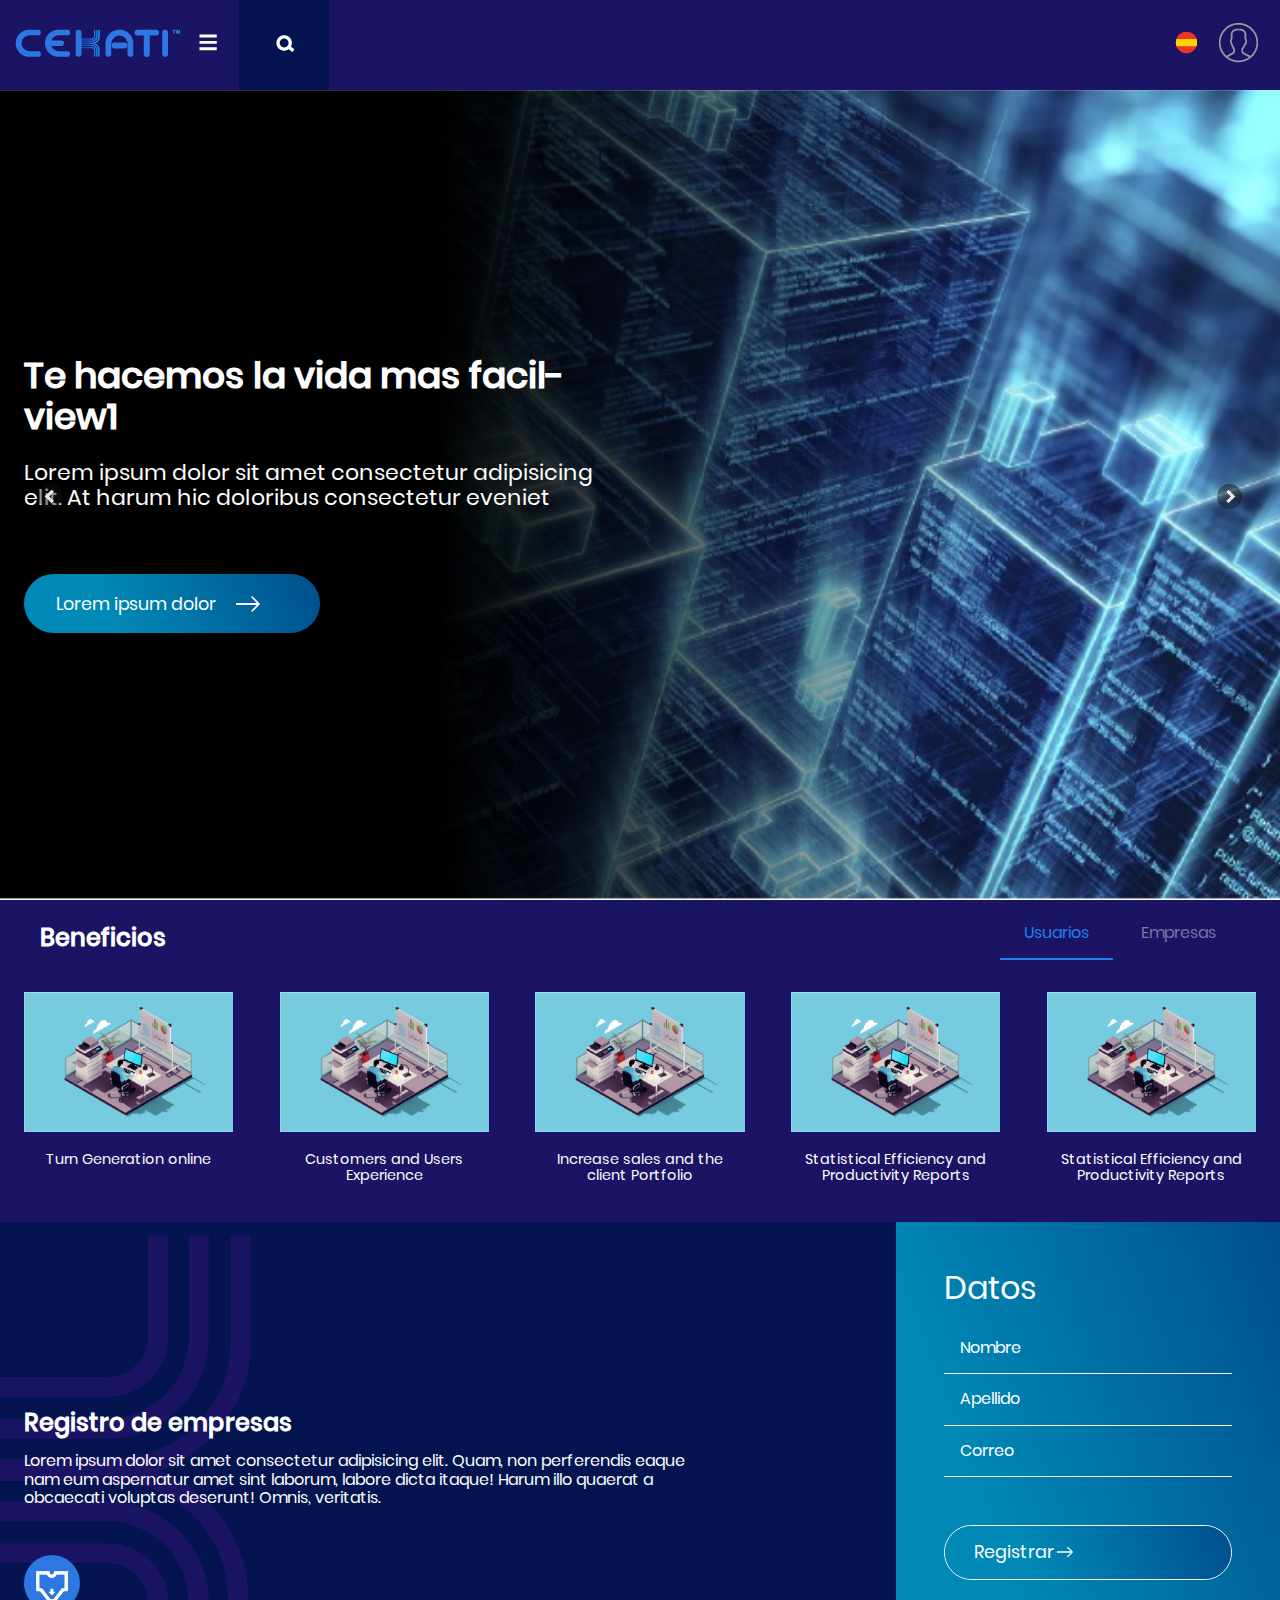
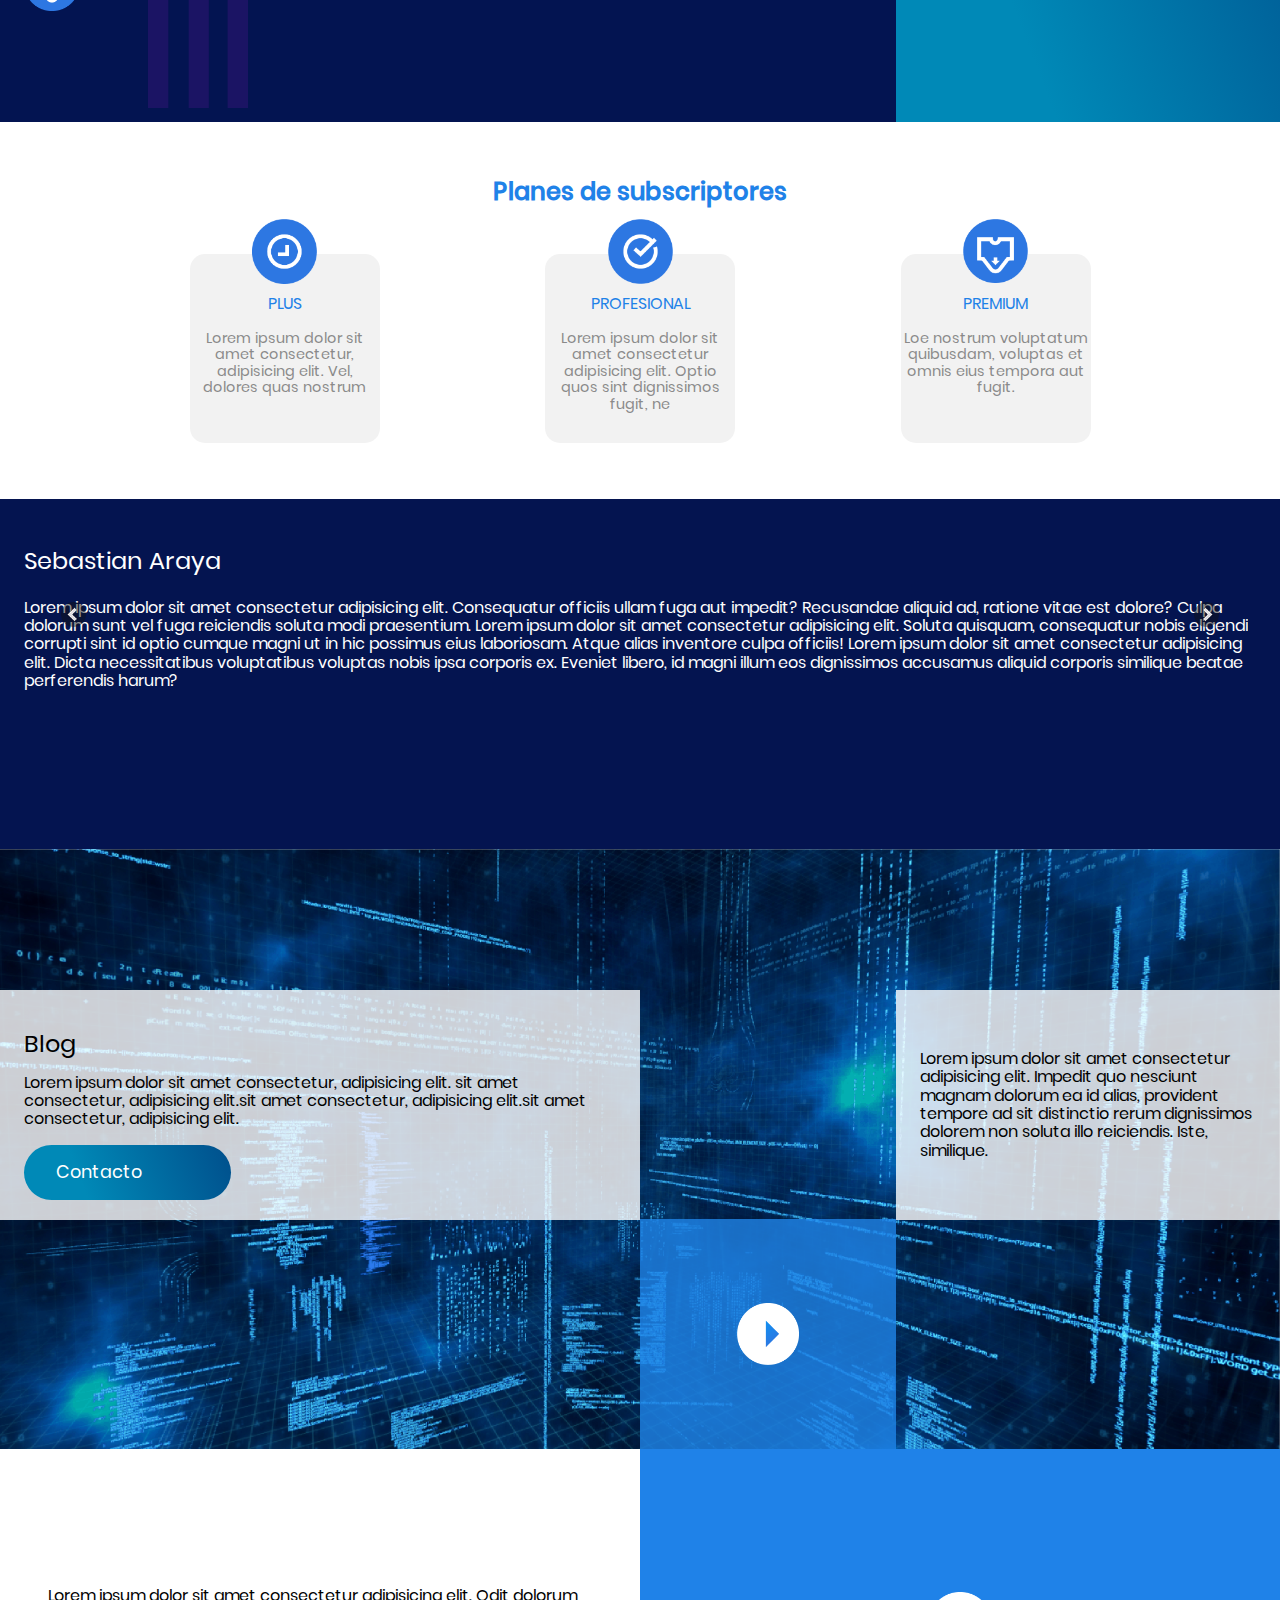
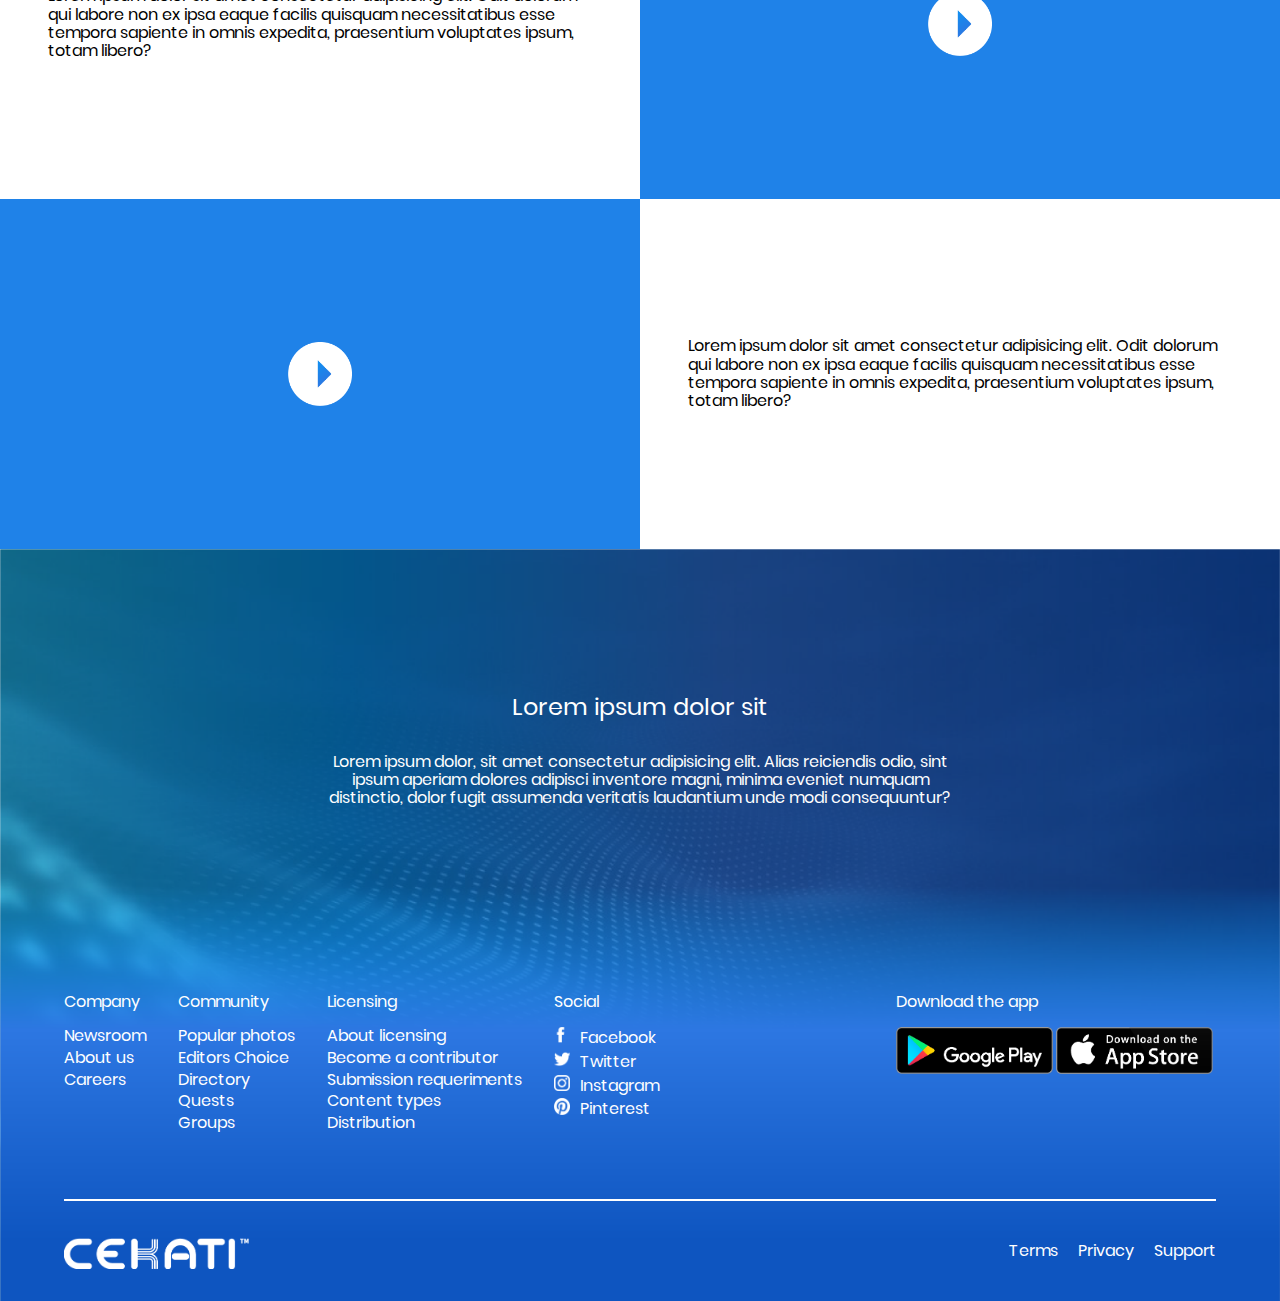
<file: index.html>
<!DOCTYPE html>
<html lang="es">
<head>
    <meta charset="UTF-8">
    <meta name="viewport" content="width=device-width, initial-scale=1.0, user-scalable=no, maximum-scale=1.0, minimum-scale=1.0">    
    <meta http-equiv="X-UA-Compatible" content="ie=edge">
    <title>CEKATI</title>
    <link rel="stylesheet" href="assets/libraries/sss/sss.css">
    <link rel="stylesheet" href="css/normalize.css">
    <link rel="stylesheet" href="css/style.css">

</head>
<body>
    <!-- SECTION: HEADER -->
    <Header>
        <!-- Navbar -->
        <nav class="nav-bar">
            <div class="items-container left">
                <div class="nav-item">
                    <img src="assets/img/logo.png" class="logo" alt="">
                </div>
                <div class="nav-item menu">
                    <button class="menu-icon" id="menuButton">
                        <img src="assets/icon/menu.png" alt="">
                    </button>
                    <nav class="menu-options" id="options">
                        <a href="index.html" class="option">Home</a>
                        <a href="prices.html" class="option">Precios</a>
                        <a href="support.html" class="option">Support</a>
                        <a href="terms.html" class="option">Terminos y condiciones</a>
                        
                    </nav>
                </div>
                <div class="nav-item search-box-container">
                    <button class="search-button" id="searchButton">
                        <img src="assets/icon/loupe.png" class="loupe" ="search button">
                    </button>                    
                    <input type="search" name="" id="searchfield" class="search-box" placeholder="Buscar...">
                </div>
            </div>
            <div class="items-container right">
                <div class="nav-item lenguages">
                    <button class="leng-icon" id="lengButton">
                        <img src="assets/icon/leng.png" alt="">
                    </button>                    
                    <nav class="leng-options" id="lengOptions">
                        <a href="#" class="leng-option"><img src="assets/icon/leng.png" alt=""></a>
                        <a href="#" class="leng-option"><img src="assets/icon/uk.png" alt=""></a>
                        <a href="#" class="leng-option"><img src="assets/icon/france.png" alt=""></a>
                        <a href="#" class="leng-option"><img src="assets/icon/germany.png" alt=""></a>
                    </nav>
                </div>
                <div class="nav-item user">
                    <button class="user-icon" id="userButton">
                        <img src="assets/icon/user.png" alt="">
                    </button>
                    <nav class="user-options" id="userOptions">
                        <a href="login.html" class="user-option">Iniciar secion</a>
                        <a href="panel.html" class="user-option">Cuenta</a>
                        <a href="#" class="user-option">Salir</a>
                    </nav>
                </div>
            </div>
        </nav>
        <div class="slider">
            <div class="hero-container">
                <div class="hero-info-container">
                    <h1 class="title">Te hacemos la vida mas facil-view1</h1>
                    <p class="description">Lorem ipsum dolor sit amet consectetur adipisicing elit. At harum hic doloribus consectetur eveniet</p>
                    <a href="" class="big-link" >
                        <span>Lorem ipsum dolor <img src="assets/icon/right.svg" alt=""></span>
                    </a>
                </div>
            </div>
            <div class="hero-container">
                <div class="hero-info-container">
                    <h1 class="title">Te hacemos la vida mas facil-view2</h1>
                    <p class="description">Lorem ipsum dolor sit amet consectetur adipisicing elit. At harum hic doloribus consectetur eveniet</p>
                    <a href="" class="big-link" >
                        <span>Lorem ipsum dolor <img src="assets/icon/right.svg" alt=""></span>
                    </a>
                </div>
            </div>
            <div class="hero-container">
                <div class="hero-info-container">
                    <h1 class="title">Te hacemos la vida mas facil-view3</h1>
                    <p class="description">Lorem ipsum dolor sit amet consectetur adipisicing elit. At harum hic doloribus consectetur eveniet</p>
                    <a href="" class="big-link" >
                        <span>Lorem ipsum dolor <img src="assets/icon/right.svg" alt=""></span>
                    </a>
                </div>
            </div>
        </div>
    </Header>
    <!-- SECTION: BENEFICIOS -->
    <section class="benefits-container">
        <div class="header-tabs-container">
            <h2 class="section-title">Beneficios</h2>
            <div class="tabs-container">
                <button class="tab selected">Usuarios</button>
                <button class="tab">Empresas</button>
            </div>
        </div>
        <div class="benefits-content">
            <div class="benefit">
                <img src="assets/img/benefit.png" alt="">
                <p class="benefit-description">Turn Generation online</p>
            </div>
            <div class="benefit">
                <img src="assets/img/benefit.png" alt="">
                <p class="benefit-description">Customers and Users Experience</p>
            </div>
            <div class="benefit">
                <img src="assets//img/benefit.png" alt="">
                <p class="benefit-description">Increase sales and the client Portfolio</p>
            </div>
            <div class="benefit">
                <img src="assets/img/benefit.png" alt="">
                <p class="benefit-description">Statistical Efficiency and Productivity Reports</p>
            </div>
            <div class="benefit">
                <img src="assets//img/benefit.png" alt="">
                <p class="benefit-description">Statistical Efficiency and Productivity Reports</p>
            </div>
        </div>
    </section>
    <!-- SECTION: REGISTRO DE EMPRESA -->
    <section class="registry-container">
        <div class="registry-left-container">
            <div class="box-description">
                <h3>Registro de empresas</h3>
                <p class="description">Lorem ipsum dolor sit amet consectetur adipisicing elit. Quam, non perferendis eaque nam eum aspernatur amet sint laborum, labore dicta itaque! Harum illo quaerat a obcaecati voluptas deserunt! Omnis, veritatis.</p>
                <img src="assets/icon/icon-registro.png" alt="">
            </div>
        </div>
        <div class="registry-right-container">
            <form action="" class="form">
                <label>Datos</label>
                <input type="text" name="" placeholder="Nombre">
                <input type="text" name="" placeholder="Apellido">
                <input type="email" name="" placeholder="Correo">
                <button class="big-link" >
                    <span>Registrar <img src="assets/icon/right.svg" alt=""></span>
                </button>
            </form>
        </div>
    </section>
    <!-- SECTION: PLANES DE SUSCRIPTORES -->
    <section class="plans-container">
        <h4>Planes de subscriptores</h4>
        <div class="plans-content">
            <div class="plan">
                <img src="assets/icon/plan1.png" alt="">
                <p class="plan-title">PLUS</p>
                <p class="plan-description">Lorem ipsum dolor sit amet consectetur, adipisicing elit. Vel, dolores quas nostrum</p>
            </div>
            <div class="plan">
                <img src="assets/icon/plan2.png" alt="">
                <p class="plan-title">PROFESIONAL</p>
                <p class="plan-description">Lorem ipsum dolor sit amet consectetur adipisicing elit. Optio quos sint dignissimos fugit, ne</p>
            </div>
            <div class="plan">
                <img src="assets/icon/plan3.png" alt="">
                <p class="plan-title">PREMIUM</p>
                <p class="plan-description">Loe nostrum voluptatum quibusdam, voluptas et omnis eius tempora aut fugit.</p>
            </div>
        </div>
    </section>
    <!-- SECTION: COMENTARIOS -->
    <section class="comentarios-container slider">
        <div class="comment">
            <p class="comment-name">Sebastian Araya</p>
            <p class="comment">
                Lorem ipsum dolor sit amet consectetur adipisicing elit. Consequatur officiis ullam fuga aut impedit? Recusandae aliquid ad, ratione vitae est dolore? Culpa dolorum sunt vel fuga reiciendis soluta modi praesentium.
                Lorem ipsum dolor sit amet consectetur adipisicing elit. Soluta quisquam, consequatur nobis eligendi corrupti sint id optio cumque magni ut in hic possimus eius laboriosam. Atque alias inventore culpa officiis!
                Lorem ipsum dolor sit amet consectetur adipisicing elit. Dicta necessitatibus voluptatibus voluptas nobis ipsa corporis ex. Eveniet libero, id magni illum eos dignissimos accusamus aliquid corporis similique beatae perferendis harum?
            </p>
        </div>
        <div class="comment">
            <p class="comment-name">Dalia Romero</p>
            <p class="comment">
                Lorem ipsum dolor sit amet consectetur adipisicing elit. Consequatur officiis ullam fuga aut impedit? Recusandae aliquid ad, ratione vitae est dolore? Culpa dolorum sunt vel fuga reiciendis soluta modi praesentium.
                Lorem ipsum dolor sit amet consectetur adipisicing elit. Soluta quisquam, consequatur nobis eligendi corrupti sint id optio cumque magni ut in hic possimus eius laboriosam. Atque alias inventore culpa officiis!
                Lorem ipsum dolor sit amet consectetur adipisicing elit. Dicta necessitatibus voluptatibus voluptas nobis ipsa corporis ex. Eveniet libero, id magni illum eos dignissimos accusamus aliquid corporis similique beatae perferendis harum?
            </p>
        </div>
        <div class="comment">
            <p class="comment-name">Hernan Ballest</p>
            <p class="comment">
                Lorem ipsum dolor sit amet consectetur adipisicing elit. Consequatur officiis ullam fuga aut impedit? Recusandae aliquid ad, ratione vitae est dolore? Culpa dolorum sunt vel fuga reiciendis soluta modi praesentium.
                Lorem ipsum dolor sit amet consectetur adipisicing elit. Soluta quisquam, consequatur nobis eligendi corrupti sint id optio cumque magni ut in hic possimus eius laboriosam. Atque alias inventore culpa officiis!
                Lorem ipsum dolor sit amet consectetur adipisicing elit. Dicta necessitatibus voluptatibus voluptas nobis ipsa corporis ex. Eveniet libero, id magni illum eos dignissimos accusamus aliquid corporis similique beatae perferendis harum?
            </p>
        </div>
    </section>
    <!-- SECTION: BLOG -->
    <section class="blog-container">
        <div class="blog-top-container">
            <div class="card">
                <p class="card-title">Blog</p>
                <p class="card-description">Lorem ipsum dolor sit amet consectetur, adipisicing elit. sit amet consectetur, adipisicing elit.sit amet consectetur, adipisicing elit.sit amet consectetur, adipisicing elit. </p>
                <a href="" class="big-link" >
                    <span>Contacto</span>
                </a>
            </div>
            <div class="small-video">
                <img src="assets/icon/play.png" alt="">
            </div>
            <div class="card-text">
                <p class="card-description">Lorem ipsum dolor sit amet consectetur adipisicing elit. Impedit quo nesciunt magnam dolorum ea id alias, provident tempore ad sit distinctio rerum dignissimos dolorem non soluta illo reiciendis. Iste, similique.</p>
            </div>
        </div>
        <div class="blog-content">
            <div class="text">
                <p>Lorem ipsum dolor sit amet consectetur adipisicing elit. Odit dolorum qui labore non ex ipsa eaque facilis quisquam necessitatibus esse tempora sapiente in omnis expedita, praesentium voluptates ipsum, totam libero?</p>
            </div>
            <div class="video">
                <img src="assets/icon/play.png" alt="">
            </div>
            <div class="video">
                <img src="assets/icon/play.png" alt="">
            </div>
            <div class="text">
                <p>Lorem ipsum dolor sit amet consectetur adipisicing elit. Odit dolorum qui labore non ex ipsa eaque facilis quisquam necessitatibus esse tempora sapiente in omnis expedita, praesentium voluptates ipsum, totam libero?</p>
            </div>
        </div>
    </section>

    <!-- SECTION: FOOTER -->
    <footer class="footer-container">
        <div class="phrase-container">
            <p class="phrase-title">Lorem ipsum dolor sit</p>
            <p class="phrase-description">Lorem ipsum dolor, sit amet consectetur adipisicing elit. Alias reiciendis odio, sint ipsum aperiam dolores adipisci inventore magni, minima eveniet numquam distinctio, dolor fugit assumenda veritatis laudantium unde modi consequuntur?</p>
        </div>
        <div class="links-container">
            <div class="links-left-container">
                <div class="list">
                    <p class="list-title">Company</p>
                    <a href="" class="link">Newsroom</a>
                    <a href="" class="link">About us</a>
                    <a href="" class="link">Careers</a>
                </div>
                <div class="list">
                    <p class="list-title">Community</p>
                    <a href="" class="link">Popular photos</a>
                    <a href="" class="link">Editors Choice</a>
                    <a href="" class="link">Directory</a>
                    <a href="" class="link">Quests</a>
                    <a href="" class="link">Groups</a>
                </div>
                <div class="list">
                    <p class="list-title">Licensing</p>
                    <a href="" class="link">About licensing</a>
                    <a href="" class="link">Become a contributor</a>
                    <a href="" class="link">Submission requeriments</a>
                    <a href="" class="link">Content types</a>
                    <a href="" class="link">Distribution</a>
                </div>
                <div class="list">
                    <p class="list-title">Social</p>
                    <a href="" class="link"><img src="assets/icon/facebook.png" alt="">Facebook</a>
                    <a href="" class="link"><img src="assets/icon/twitter.png" alt="">Twitter</a>
                    <a href="" class="link"><img src="assets/icon/instagram.png" alt="">Instagram</a>
                    <a href="" class="link"><img src="assets//icon/pinterest.png" alt="">Pinterest</a>
                </div>
            </div>
            <div class="links-right-container">
                <div class="list-title">Download the app</div>
                <div class="app-links">
                    <a href="#"><img src="assets/icon/gplay.png" alt=""></a>
                    <a href="#"><img src="assets/icon/app-store.png" alt=""></a>
                </div>

            </div>
        </div>
        <nav class="footer-nav">
            <img src="assets/icon/logo-footer.png" class="logo"alt="">
            <div class="footer-nav-links">
                <a href="#">Terms</a>
                <a href="#">Privacy</a>
                <a href="#">Support</a>
            </div>
        </nav>
    </footer>

    <!-- SCRIPTS -->
    <script src="js/jquery.js"></script>
    <script src="assets/libraries/sss/sss.min.js"></script>
    <script src="js/sssconfig.js"></script>
    <script src="js/main.js"></script>
</body>
</html>
</file>
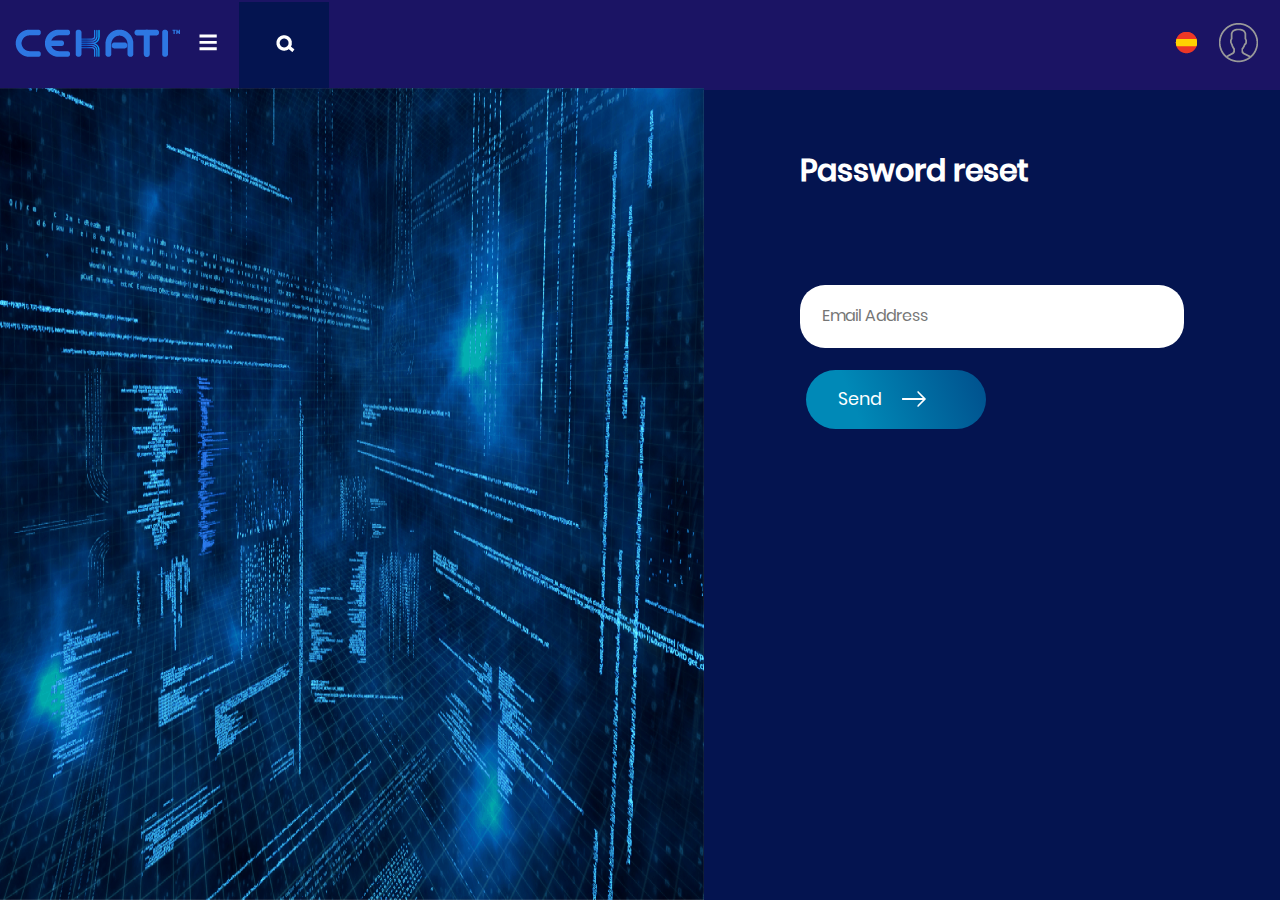
<file: forgetPass.html>
<!DOCTYPE html>
<html lang="es">
<head>
    <meta charset="UTF-8">
    <meta name="viewport" content="width=device-width, initial-scale=1.0, user-scalable=no, maximum-scale=1.0, minimum-scale=1.0">    
    <meta http-equiv="X-UA-Compatible" content="ie=edge">
    <title>LOGIN</title>
    <link rel="stylesheet" href="assets/libraries/sss/sss.css">
    <link rel="stylesheet" href="css/normalize.css">
    <link rel="stylesheet" href="css/login.css">

</head>
<body>
    <!-- SECTION: HEADER -->
    <Header>
        <!-- Navbar -->
        <nav class="nav-bar">
            <div class="items-container left">
                <div class="nav-item">
                    <img src="assets/img/logo.png" class="logo" alt="">
                </div>
                <div class="nav-item menu">
                    <button class="menu-icon" id="menuButton">
                        <img src="assets/icon/menu.png" alt="">
                    </button>
                    <nav class="menu-options" id="options">
                        <a href="index.html" class="option">Home</a>
                        <a href="prices.html" class="option">Precios</a>
                        <a href="support.html" class="option">Support</a>
                        <a href="terms.html" class="option">Terminos y condiciones</a>
                        
                    </nav>
                </div>
                <div class="nav-item search-box-container">
                    <button class="search-button" id="searchButton">
                        <img src="assets/icon/loupe.png" class="loupe" ="search button">
                    </button>                    
                    <input type="search" name="" id="searchfield" class="search-box" placeholder="Buscar...">
                </div>
            </div>
            <div class="items-container right">
                <div class="nav-item lenguages">
                    <button class="leng-icon" id="lengButton">
                        <img src="assets/icon/leng.png" alt="">
                    </button>                    
                    <nav class="leng-options" id="lengOptions">
                        <a href="#" class="leng-option"><img src="assets/icon/leng.png" alt=""></a>
                        <a href="#" class="leng-option"><img src="assets/icon/uk.png" alt=""></a>
                        <a href="#" class="leng-option"><img src="assets/icon/france.png" alt=""></a>
                        <a href="#" class="leng-option"><img src="assets/icon/germany.png" alt=""></a>
                    </nav>
                </div>
                <div class="nav-item user">
                    <button class="user-icon" id="userButton">
                        <img src="assets/icon/user.png" alt="">
                    </button>
                    <nav class="user-options" id="userOptions">
                        <a href="login.html" class="user-option">Iniciar secion</a>
                        <a href="panel.html" class="user-option">Cuenta</a>
                        <a href="#" class="user-option">Salir</a>
                    </nav>
                </div>
            </div>
        </nav>
    </Header>
    <!-- SECTION: LOGIN -->
    <section class="login-container">
        <div class="left">
            <img src="assets/img/bkg-blog.png" alt="">
        </div>
        <div class="right form-container">
            <form action="">
                <label class="title-form mb-big">Password reset</label>
                <input type="text" placeholder="Email Address">
                <div class="actions">
                    <button class="big-link big-btn" >
                        <img src="assets/icon/bkg-link.png" alt=""> 
                        <span>Send <img src="assets/icon/right.svg" alt=""></span>
                    </button>
                </div>
            </form>
        </div>
    </section>
    <!-- SCRIPTS -->
    <script src="js/main.js"></script>
</body>
</html>
</file>
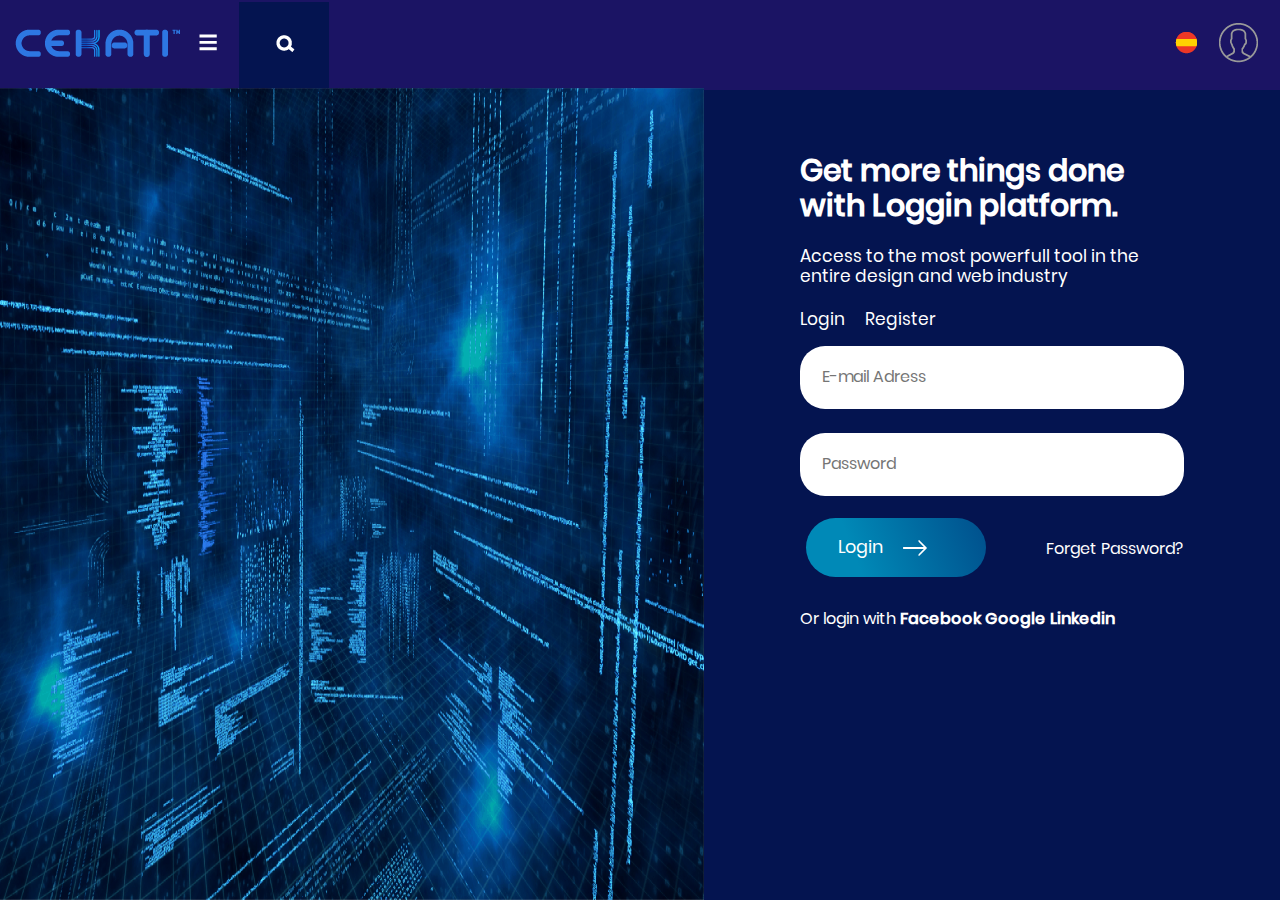
<file: login.html>
<!DOCTYPE html>
<html lang="es">
<head>
    <meta charset="UTF-8">
    <meta name="viewport" content="width=device-width, initial-scale=1.0, user-scalable=no, maximum-scale=1.0, minimum-scale=1.0">    
    <meta http-equiv="X-UA-Compatible" content="ie=edge">
    <title>LOGIN</title>
    <link rel="stylesheet" href="assets/libraries/sss/sss.css">
    <link rel="stylesheet" href="css/normalize.css">
    <link rel="stylesheet" href="css/login.css">

</head>
<body>
    <!-- SECTION: HEADER -->
    <Header>
        <!-- Navbar -->
        <nav class="nav-bar">
            <div class="items-container left">
                <div class="nav-item">
                    <img src="assets/img/logo.png" class="logo" alt="">
                </div>
                <div class="nav-item menu">
                    <button class="menu-icon" id="menuButton">
                        <img src="assets/icon/menu.png" alt="">
                    </button>
                    <nav class="menu-options" id="options">
                        <a href="index.html" class="option">Home</a>
                        <a href="prices.html" class="option">Precios</a>
                        <a href="support.html" class="option">Support</a>
                        <a href="terms.html" class="option">Terminos y condiciones</a>
                        
                    </nav>
                </div>
                <div class="nav-item search-box-container">
                    <button class="search-button" id="searchButton">
                        <img src="assets/icon/loupe.png" class="loupe" ="search button">
                    </button>                    
                    <input type="search" name="" id="searchfield" class="search-box" placeholder="Buscar...">
                </div>
            </div>
            <div class="items-container right">
                <div class="nav-item lenguages">
                    <button class="leng-icon" id="lengButton">
                        <img src="assets/icon/leng.png" alt="">
                    </button>                    
                    <nav class="leng-options" id="lengOptions">
                        <a href="#" class="leng-option"><img src="assets/icon/leng.png" alt=""></a>
                        <a href="#" class="leng-option"><img src="assets/icon/uk.png" alt=""></a>
                        <a href="#" class="leng-option"><img src="assets/icon/france.png" alt=""></a>
                        <a href="#" class="leng-option"><img src="assets/icon/germany.png" alt=""></a>
                    </nav>
                </div>
                <div class="nav-item user">
                    <button class="user-icon" id="userButton">
                        <img src="assets/icon/user.png" alt="">
                    </button>
                    <nav class="user-options" id="userOptions">
                        <a href="login.html" class="user-option">Iniciar secion</a>
                        <a href="panel.html" class="user-option">Cuenta</a>
                        <a href="#" class="user-option">Salir</a>
                    </nav>
                </div>
            </div>
        </nav>
    </Header>
    <!-- SECTION: LOGIN -->
    <section class="login-container">
        <div class="left">
            <img src="assets/img/bkg-blog.png" alt="">
        </div>
        <div class="right form-container">
            <form action="">
                <label class="title-form">Get more things done with Loggin platform.</label>
                <lable class="description-form">Access to the most powerfull tool in the entire design and web industry</lable>
                <div class="sections">
                    <a href="#">Login</a>
                    <a href="#">Register</a>
                </div>
                <input type="text" placeholder="E-mail Adress">
                <input type="text" placeholder="Password">
                <div class="actions">
                    <button class="big-link big-btn" >
                        <img src="assets/icon/bkg-link.png" alt=""> 
                        <span>Login <img src="assets/icon/right.svg" alt=""></span>
                    </button>
                    <a href="forgetPass.html">Forget Password?</a>
                </div>
                <a href="#" class="social-login">Or login with <b>Facebook Google Linkedin</b></a>
            </form>
        </div>
    </section>
    <!-- SCRIPTS -->
    <script src="js/main.js"></script>
</body>
</html>
</file>
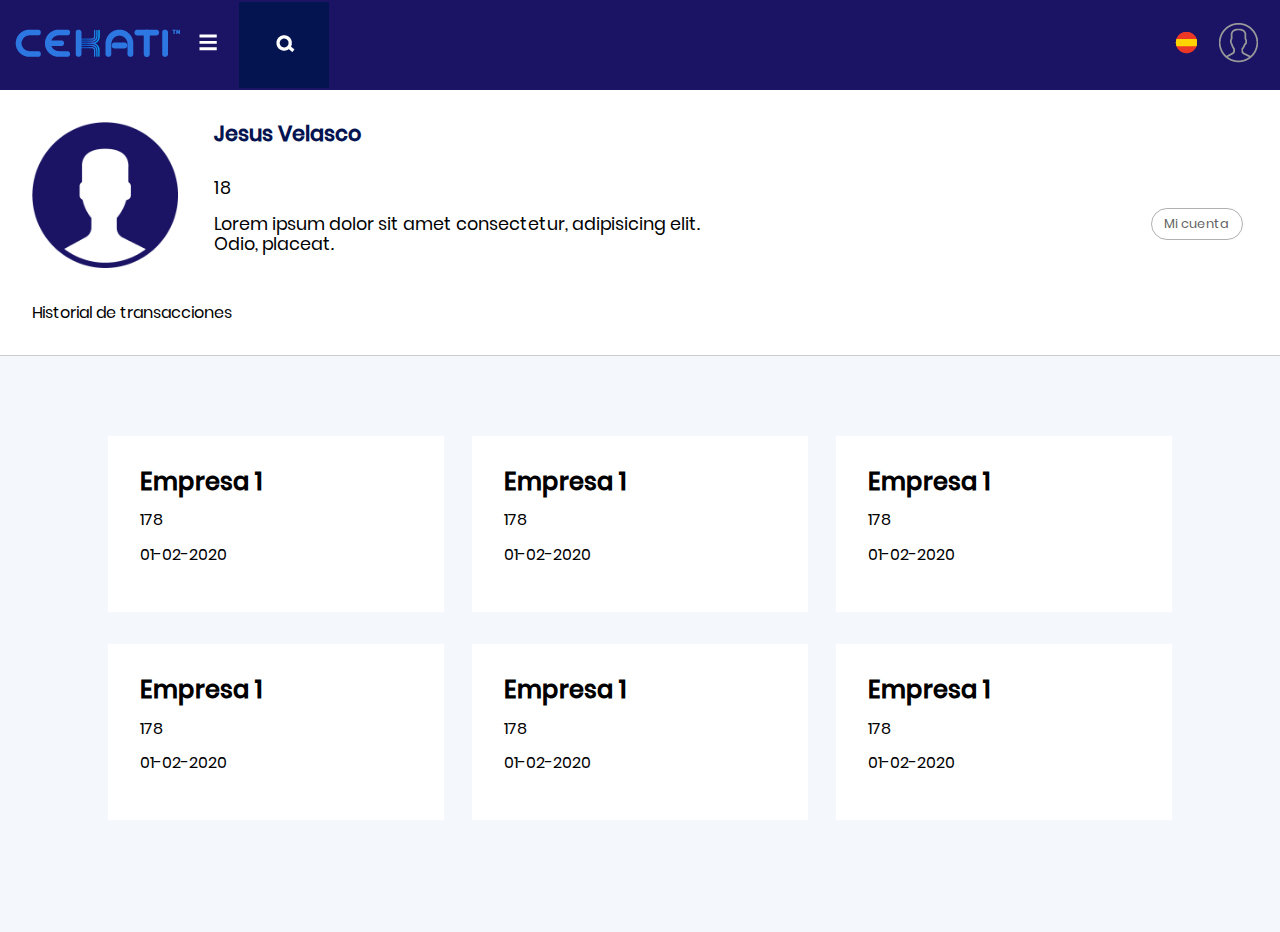
<file: panel.html>
<!DOCTYPE html>
<html lang="es">
<head>
    <meta charset="UTF-8">
    <meta name="viewport" content="width=device-width, initial-scale=1.0, user-scalable=no, maximum-scale=1.0, minimum-scale=1.0">    
    <meta http-equiv="X-UA-Compatible" content="ie=edge">
    <title>LOGIN</title>
    <link rel="stylesheet" href="assets/libraries/sss/sss.css">
    <link rel="stylesheet" href="css/normalize.css">
    <link rel="stylesheet" href="css/panel.css">

</head>
<body>
    <!-- SECTION: HEADER -->
    <Header>
        <!-- Navbar -->
        <nav class="nav-bar">
            <div class="items-container left">
                <div class="nav-item">
                    <img src="assets/img/logo.png" class="logo" alt="">
                </div>
                <div class="nav-item menu">
                    <button class="menu-icon" id="menuButton">
                        <img src="assets/icon/menu.png" alt="">
                    </button>
                    <nav class="menu-options" id="options">
                        <a href="index.html" class="option">Home</a>
                        <a href="prices.html" class="option">Precios</a>
                        <a href="support.html" class="option">Support</a>
                        <a href="terms.html" class="option">Terminos y condiciones</a>
                        
                    </nav>
                </div>
                <div class="nav-item search-box-container">
                    <button class="search-button" id="searchButton">
                        <img src="assets/icon/loupe.png" class="loupe" ="search button">
                    </button>                    
                    <input type="search" name="" id="searchfield" class="search-box" placeholder="Buscar...">
                </div>
            </div>
            <div class="items-container right">
                <div class="nav-item lenguages">
                    <button class="leng-icon" id="lengButton">
                        <img src="assets/icon/leng.png" alt="">
                    </button>                    
                    <nav class="leng-options" id="lengOptions">
                        <a href="#" class="leng-option"><img src="assets/icon/leng.png" alt=""></a>
                        <a href="#" class="leng-option"><img src="assets/icon/uk.png" alt=""></a>
                        <a href="#" class="leng-option"><img src="assets/icon/france.png" alt=""></a>
                        <a href="#" class="leng-option"><img src="assets/icon/germany.png" alt=""></a>
                    </nav>
                </div>
                <div class="nav-item user">
                    <button class="user-icon" id="userButton">
                        <img src="assets/icon/user.png" alt="">
                    </button>
                    <nav class="user-options" id="userOptions">
                        <a href="login.html" class="user-option">Iniciar secion</a>
                        <a href="panel.html" class="user-option">Cuenta</a>
                        <a href="#" class="user-option">Salir</a>
                    </nav>
                </div>
            </div>
        </nav>
    </Header>
   <!-- SECTION: PANEL -->
   <section class="panel-section">
       <div class="perfil-container">
           <div class="top">
               <div class="user-icon-container">
                   <img src="assets/icon/user-icon.png" alt="">
               </div>
               <div class="info-container">
                   <p class="user-name">Jesus Velasco</p>
                   <p class="user-data">18</p>
                   <p class="user-data">Lorem ipsum dolor sit amet consectetur, adipisicing elit. Odio, placeat.</p>
               </div>
               <div class="account-container">
                   <button class="btn-account">Mi cuenta</button>
               </div>
           </div>
           <div class="bottom">
               <a href="history.html">Historial de transacciones</a>
           </div>
       </div>
       <div class="sections">
           <div class="section">
               <h2 class="number">Empresa 1</h2>
               <p class="number">178</p>
               <p class="sub">01-02-2020</p>
           </div>
           <div class="section">
               <h2 class="number">Empresa 1</h2>
               <p class="number">178</p>
               <p class="sub">01-02-2020</p>
           </div>
           <div class="section">
               <h2 class="number">Empresa 1</h2>
               <p class="number">178</p>
               <p class="sub">01-02-2020</p>
           </div>
           <div class="section">
               <h2 class="number">Empresa 1</h2>
               <p class="number">178</p>
               <p class="sub">01-02-2020</p>
           </div>
           <div class="section">
               <h2 class="number">Empresa 1</h2>
               <p class="number">178</p>
               <p class="sub">01-02-2020</p>
           </div>
           <div class="section">
               <h2 class="number">Empresa 1</h2>
               <p class="number">178</p>
               <p class="sub">01-02-2020</p>
           </div>
       </div>
   </section>
    

   

    <!-- SCRIPTS -->
    <script src="js/main.js"></script>
</body>
</html>
</file>
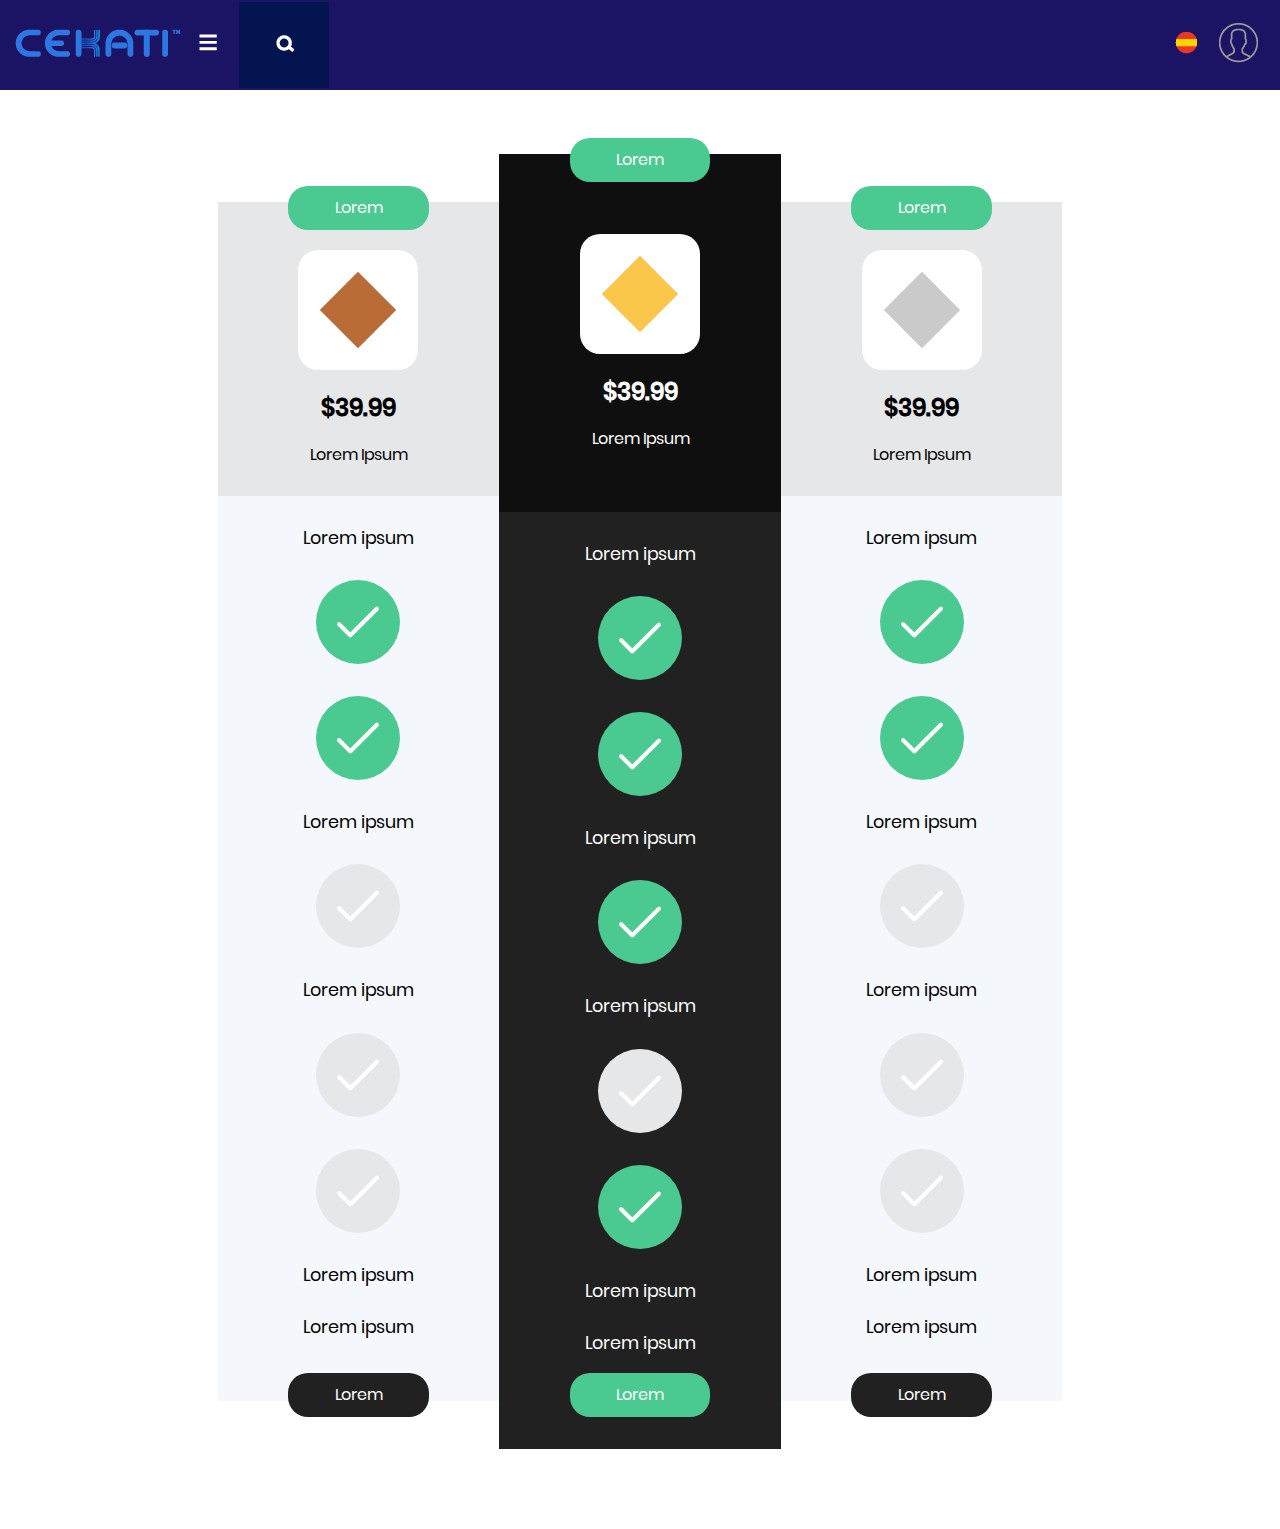
<file: prices.html>
<!DOCTYPE html>
<html lang="es">
<head>
    <meta charset="UTF-8">
    <meta name="viewport" content="width=device-width, initial-scale=1.0, user-scalable=no, maximum-scale=1.0, minimum-scale=1.0">    
    <meta http-equiv="X-UA-Compatible" content="ie=edge">
    <title>LOGIN</title>
    <link rel="stylesheet" href="assets/libraries/sss/sss.css">
    <link rel="stylesheet" href="css/normalize.css">
    <link rel="stylesheet" href="css/prices.css">

</head>
<body>
    <!-- SECTION: HEADER -->
    <Header>
        <!-- Navbar -->
        <nav class="nav-bar">
            <div class="items-container left">
                <div class="nav-item">
                    <img src="assets/img/logo.png" class="logo" alt="">
                </div>
                <div class="nav-item menu">
                    <button class="menu-icon" id="menuButton">
                        <img src="assets/icon/menu.png" alt="">
                    </button>
                    <nav class="menu-options" id="options">
                        <a href="index.html" class="option">Home</a>
                        <a href="login.html" class="option">Login</a>
                        <a href="forgetPass.html" class="option">ForgetPass</a>
                        <a href="prices.html" class="option">Precios</a>
                        <a href="panel.html" class="option">Panel</a>
                    </nav>
                </div>
                <div class="nav-item search-box-container">
                    <button class="search-button" id="searchButton">
                        <img src="assets/icon/loupe.png" class="loupe" ="search button">
                    </button>                    
                    <input type="search" name="" id="searchfield" class="search-box" placeholder="Buscar...">
                </div>
            </div>
            <div class="items-container right">
                <div class="nav-item lenguages">
                    <button class="leng-icon" id="lengButton">
                        <img src="assets/icon/leng.png" alt="">
                    </button>                    
                    <nav class="leng-options" id="lengOptions">
                        <a href="#" class="leng-option"><img src="assets/icon/leng.png" alt=""></a>
                        <a href="#" class="leng-option"><img src="assets/icon/uk.png" alt=""></a>
                        <a href="#" class="leng-option"><img src="assets/icon/france.png" alt=""></a>
                        <a href="#" class="leng-option"><img src="assets/icon/germany.png" alt=""></a>
                    </nav>
                </div>
                <div class="nav-item user">
                    <button class="user-icon" id="userButton">
                        <img src="assets/icon/user.png" alt="">
                    </button>
                    <nav class="user-options" id="userOptions">
                        <a href="login.html" class="user-option">Iniciar secion</a>
                        <a href="#" class="user-option">Cuenta</a>
                        <a href="#" class="user-option">Salir</a>
                    </nav>
                </div>
            </div>
        </nav>
    </Header>
    <!-- SECTION: PRECIOS -->
   <div class="section-prices">
       <div class="plan">
           <div class="top">
               <div class="plan-target">Lorem</div>
               <div class="plan-icon"><div class="rombo one"></div></div>
               <p class="plan-price">$39.99</p>
               <p class="plan-feature">Lorem Ipsum</p>
           </div>
           <div class="body">
               <div class="plan-feature">Lorem ipsum</div>
               <div class="plan-icon-f"><img src="assets/icon/tick.png" alt=""></div>
               <div class="plan-icon-f"><img src="assets/icon/tick.png" alt=""></div>               
               <div class="plan-feature">Lorem ipsum</div>
               <div class="plan-icon-f-gray"><img src="assets/icon/tick.png" alt=""></div>
               <div class="plan-feature">Lorem ipsum</div>
               <div class="plan-icon-f-gray"><img src="assets/icon/tick.png" alt=""></div>
               <div class="plan-icon-f-gray"><img src="assets/icon/tick.png" alt=""></div>
               <div class="plan-feature">Lorem ipsum</div>
               <div class="plan-feature">Lorem ipsum</div>
               <a href="" class="plan-buy">Lorem</a>
           </div>
       </div>
       <div class="plan black">
        <div class="top">
            <div class="plan-target">Lorem</div>
            <div class="plan-icon"><div class="rombo two"></div></div>
            <p class="plan-price">$39.99</p>
            <p class="plan-feature">Lorem Ipsum</p>
        </div>
        <div class="body">
            <div class="plan-feature">Lorem ipsum</div>
            <div class="plan-icon-f"><img src="assets/icon/tick.png" alt=""></div>
            <div class="plan-icon-f"><img src="assets/icon/tick.png" alt=""></div>               
            <div class="plan-feature">Lorem ipsum</div>
            <div class="plan-icon-f"><img src="assets/icon/tick.png" alt=""></div>
            <div class="plan-feature">Lorem ipsum</div>
            <div class="plan-icon-f-gray"><img src="assets/icon/tick.png" alt=""></div>
            <div class="plan-icon-f"><img src="assets/icon/tick.png" alt=""></div>
            <div class="plan-feature">Lorem ipsum</div>
            <div class="plan-feature">Lorem ipsum</div>
            <a href="" class="plan-buy">Lorem</a>
        </div>
        </div>
       <div class="plan">
        <div class="top">
            <div class="plan-target">Lorem</div>
            <div class="plan-icon"><div class="rombo three"></div></div>
            <p class="plan-price">$39.99</p>
            <p class="plan-feature">Lorem Ipsum</p>
        </div>
        <div class="body">
            <div class="plan-feature">Lorem ipsum</div>
            <div class="plan-icon-f"><img src="assets/icon/tick.png" alt=""></div>
            <div class="plan-icon-f"><img src="assets/icon/tick.png" alt=""></div>               
            <div class="plan-feature">Lorem ipsum</div>
            <div class="plan-icon-f-gray"><img src="assets/icon/tick.png" alt=""></div>
            <div class="plan-feature">Lorem ipsum</div>
            <div class="plan-icon-f-gray"><img src="assets/icon/tick.png" alt=""></div>
            <div class="plan-icon-f-gray"><img src="assets/icon/tick.png" alt=""></div>
            <div class="plan-feature">Lorem ipsum</div>
            <div class="plan-feature">Lorem ipsum</div>
            <a href="" class="plan-buy">Lorem</a>
        </div>
        </div>
   </div>
    <!-- SCRIPTS -->
    <script src="js/main.js"></script>
</body>
</html>
</file>
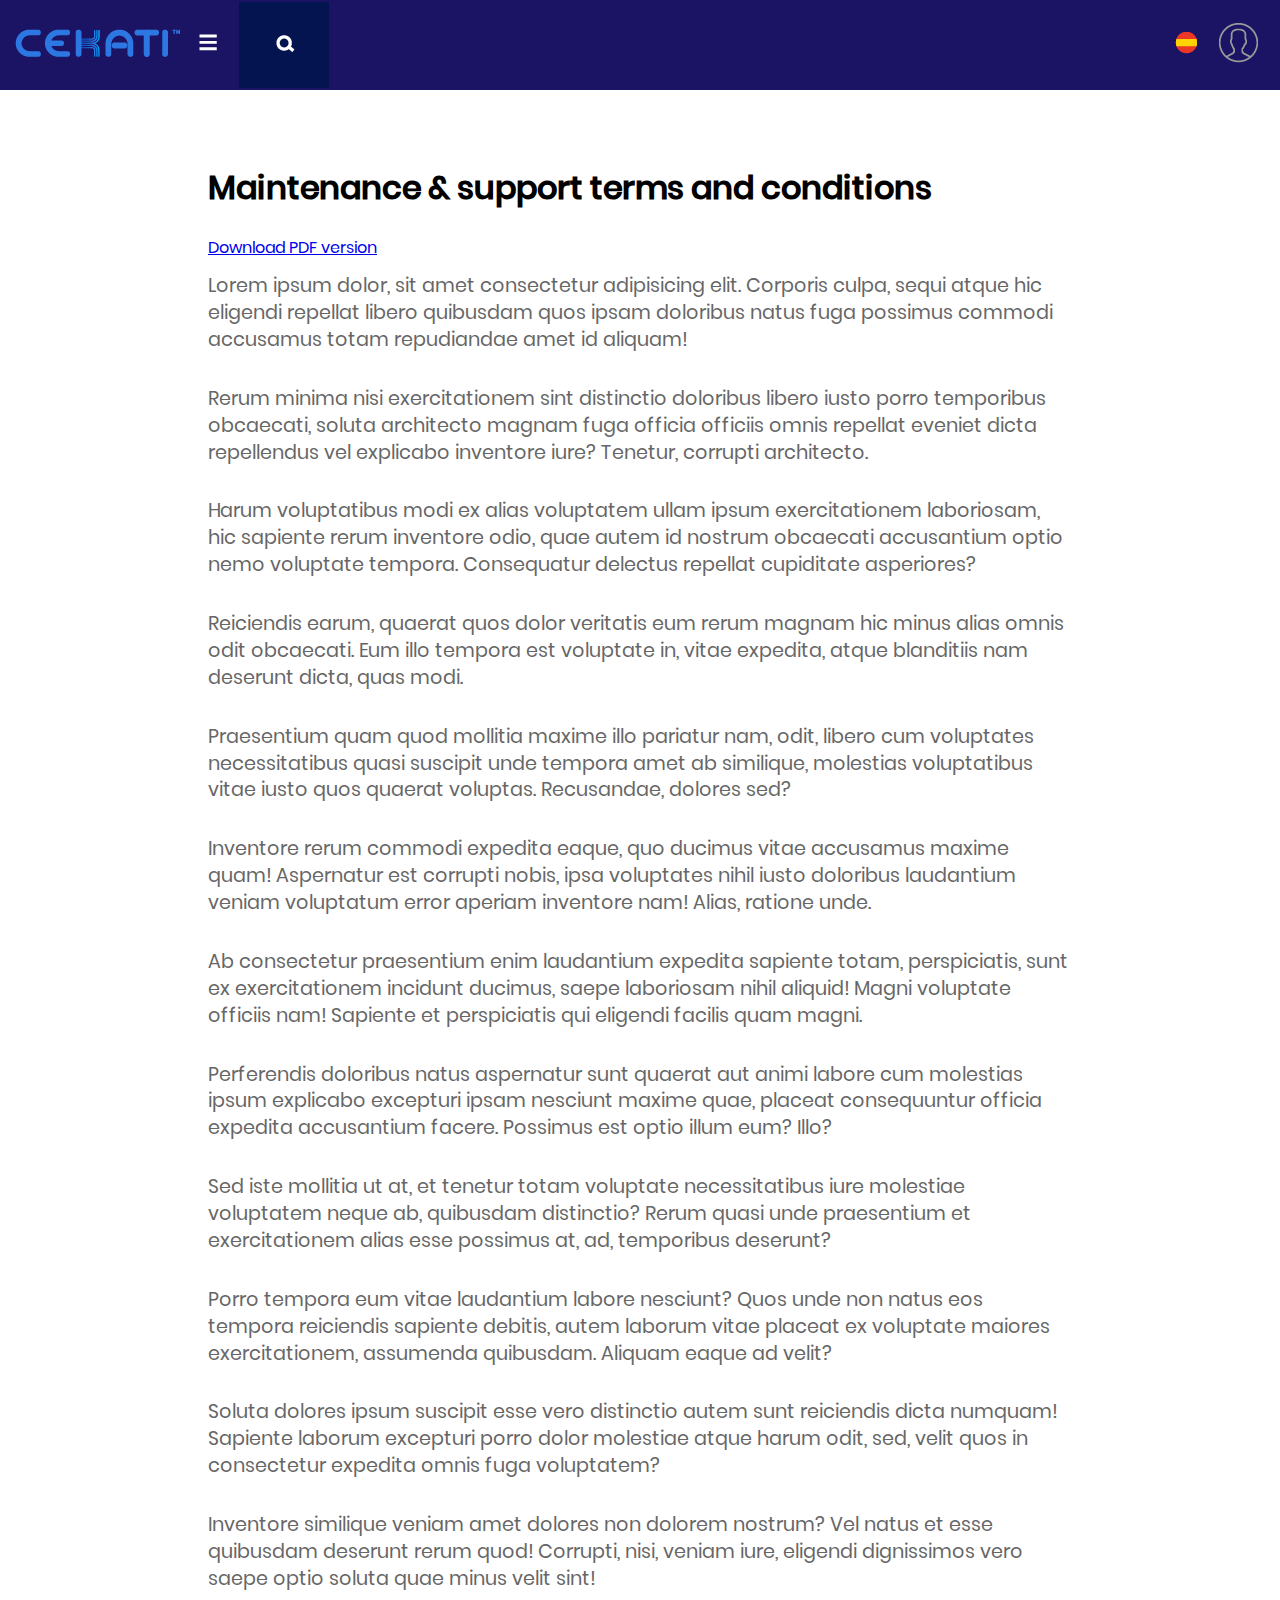
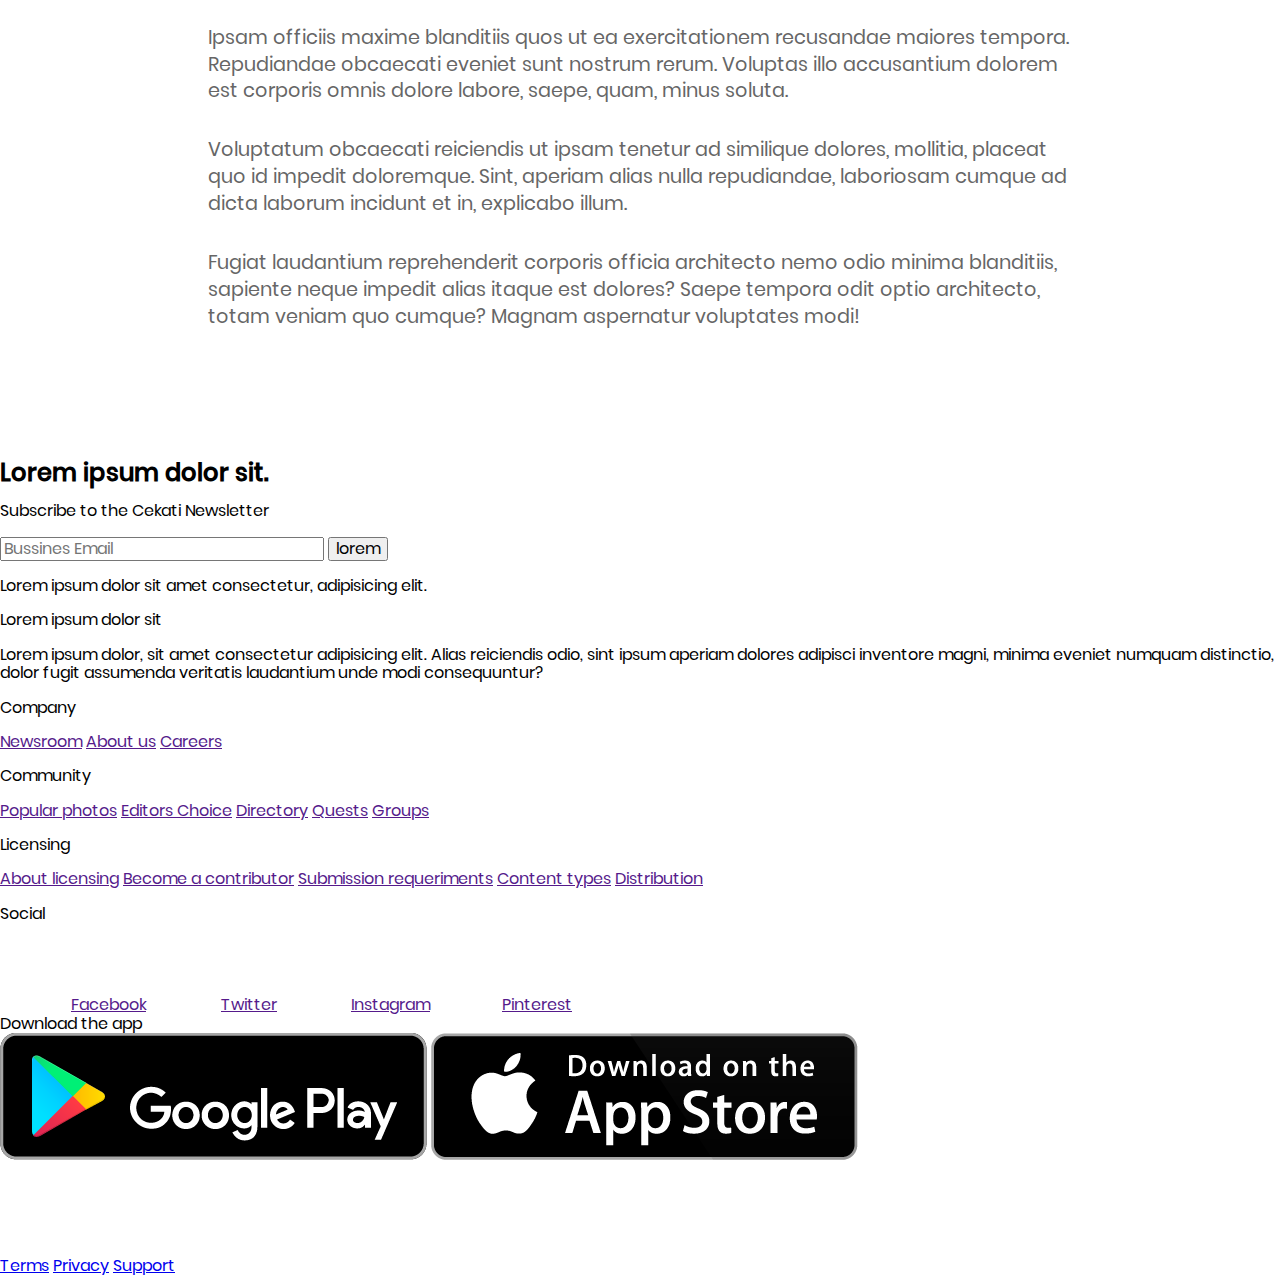
<file: support.html>
<!DOCTYPE html>
<html lang="es">
<head>
    <meta charset="UTF-8">
    <meta name="viewport" content="width=device-width, initial-scale=1.0, user-scalable=no, maximum-scale=1.0, minimum-scale=1.0">    
    <meta http-equiv="X-UA-Compatible" content="ie=edge">
    <title>LOGIN</title>
    <link rel="stylesheet" href="assets/libraries/sss/sss.css">
    <link rel="stylesheet" href="css/normalize.css">
    <link rel="stylesheet" href="css/terms.css">

</head>
<body>
    <!-- SECTION: HEADER -->
    <Header>
        <!-- Navbar -->
        <nav class="nav-bar">
            <div class="items-container left">
                <div class="nav-item">
                    <img src="assets/img/logo.png" class="logo" alt="">
                </div>
                <div class="nav-item menu">
                    <button class="menu-icon" id="menuButton">
                        <img src="assets/icon/menu.png" alt="">
                    </button>
                    <nav class="menu-options" id="options">
                        <a href="index.html" class="option">Home</a>
                        <a href="prices.html" class="option">Precios</a>
                        <a href="support.html" class="option">Support</a>
                        <a href="terms.html" class="option">Terminos y condiciones</a>
                        
                    </nav>
                </div>
                <div class="nav-item search-box-container">
                    <button class="search-button" id="searchButton">
                        <img src="assets/icon/loupe.png" class="loupe" ="search button">
                    </button>                    
                    <input type="search" name="" id="searchfield" class="search-box" placeholder="Buscar...">
                </div>
            </div>
            <div class="items-container right">
                <div class="nav-item lenguages">
                    <button class="leng-icon" id="lengButton">
                        <img src="assets/icon/leng.png" alt="">
                    </button>                    
                    <nav class="leng-options" id="lengOptions">
                        <a href="#" class="leng-option"><img src="assets/icon/leng.png" alt=""></a>
                        <a href="#" class="leng-option"><img src="assets/icon/uk.png" alt=""></a>
                        <a href="#" class="leng-option"><img src="assets/icon/france.png" alt=""></a>
                        <a href="#" class="leng-option"><img src="assets/icon/germany.png" alt=""></a>
                    </nav>
                </div>
                <div class="nav-item user">
                    <button class="user-icon" id="userButton">
                        <img src="assets/icon/user.png" alt="">
                    </button>
                    <nav class="user-options" id="userOptions">
                        <a href="login.html" class="user-option">Iniciar secion</a>
                        <a href="panel.html" class="user-option">Cuenta</a>
                        <a href="#" class="user-option">Salir</a>
                    </nav>
                </div>
            </div>
        </nav>
    </Header>
   <!-- SECTION: INFO -->
   <section class="info">
    <div class="text-container">
    <h2>Maintenance & support terms and conditions</h2>
        <a href="#">Download PDF version</a>
        <p>
            <span>Lorem ipsum dolor, sit amet consectetur adipisicing elit. Corporis culpa, sequi atque hic eligendi repellat libero quibusdam quos ipsam doloribus natus fuga possimus commodi accusamus totam repudiandae amet id aliquam!</span>
            <span>Rerum minima nisi exercitationem sint distinctio doloribus libero iusto porro temporibus obcaecati, soluta architecto magnam fuga officia officiis omnis repellat eveniet dicta repellendus vel explicabo inventore iure? Tenetur, corrupti architecto.</span>
            <span>Harum voluptatibus modi ex alias voluptatem ullam ipsum exercitationem laboriosam, hic sapiente rerum inventore odio, quae autem id nostrum obcaecati accusantium optio nemo voluptate tempora. Consequatur delectus repellat cupiditate asperiores?</span>
            <span>Reiciendis earum, quaerat quos dolor veritatis eum rerum magnam hic minus alias omnis odit obcaecati. Eum illo tempora est voluptate in, vitae expedita, atque blanditiis nam deserunt dicta, quas modi.</span>
            <span>Praesentium quam quod mollitia maxime illo pariatur nam, odit, libero cum voluptates necessitatibus quasi suscipit unde tempora amet ab similique, molestias voluptatibus vitae iusto quos quaerat voluptas. Recusandae, dolores sed?</span>
            <span>Inventore rerum commodi expedita eaque, quo ducimus vitae accusamus maxime quam! Aspernatur est corrupti nobis, ipsa voluptates nihil iusto doloribus laudantium veniam voluptatum error aperiam inventore nam! Alias, ratione unde.</span>
            <span>Ab consectetur praesentium enim laudantium expedita sapiente totam, perspiciatis, sunt ex exercitationem incidunt ducimus, saepe laboriosam nihil aliquid! Magni voluptate officiis nam! Sapiente et perspiciatis qui eligendi facilis quam magni.</span>
            <span>Perferendis doloribus natus aspernatur sunt quaerat aut animi labore cum molestias ipsum explicabo excepturi ipsam nesciunt maxime quae, placeat consequuntur officia expedita accusantium facere. Possimus est optio illum eum? Illo?</span>
            <span>Sed iste mollitia ut at, et tenetur totam voluptate necessitatibus iure molestiae voluptatem neque ab, quibusdam distinctio? Rerum quasi unde praesentium et exercitationem alias esse possimus at, ad, temporibus deserunt?</span>
            <span>Porro tempora eum vitae laudantium labore nesciunt? Quos unde non natus eos tempora reiciendis sapiente debitis, autem laborum vitae placeat ex voluptate maiores exercitationem, assumenda quibusdam. Aliquam eaque ad velit?</span>
            <span>Soluta dolores ipsum suscipit esse vero distinctio autem sunt reiciendis dicta numquam! Sapiente laborum excepturi porro dolor molestiae atque harum odit, sed, velit quos in consectetur expedita omnis fuga voluptatem?</span>
            <span>Inventore similique veniam amet dolores non dolorem nostrum? Vel natus et esse quibusdam deserunt rerum quod! Corrupti, nisi, veniam iure, eligendi dignissimos vero saepe optio soluta quae minus velit sint!</span>
            <span>Ipsam officiis maxime blanditiis quos ut ea exercitationem recusandae maiores tempora. Repudiandae obcaecati eveniet sunt nostrum rerum. Voluptas illo accusantium dolorem est corporis omnis dolore labore, saepe, quam, minus soluta.</span>
            <span>Voluptatum obcaecati reiciendis ut ipsam tenetur ad similique dolores, mollitia, placeat quo id impedit doloremque. Sint, aperiam alias nulla repudiandae, laboriosam cumque ad dicta laborum incidunt et in, explicabo illum.</span>
            <span>Fugiat laudantium reprehenderit corporis officia architecto nemo odio minima blanditiis, sapiente neque impedit alias itaque est dolores? Saepe tempora odit optio architecto, totam veniam quo cumque? Magnam aspernatur voluptates modi!</span>
        </p>
        </div>
    </section>
   <!-- SECTION: NEWSLETTER -->
    <section class="newsletter">
        <div class="">
            <h2>Lorem ipsum dolor sit.</h2>
            <p class="text">Subscribe to the Cekati Newsletter</p>
            <form action="">
                <input type="email" placeholder="Bussines Email">
                <button>lorem</button>
            </form>
            <p class="text">Lorem ipsum dolor sit amet consectetur, adipisicing elit.</p>
        </div>
    </section>
    <!-- FOOTER -->
    <footer class="footer-container">
        <div class="phrase-container">
            <p class="phrase-title">Lorem ipsum dolor sit</p>
            <p class="phrase-description">Lorem ipsum dolor, sit amet consectetur adipisicing elit. Alias reiciendis odio, sint ipsum aperiam dolores adipisci inventore magni, minima eveniet numquam distinctio, dolor fugit assumenda veritatis laudantium unde modi consequuntur?</p>
        </div>
        <div class="links-container">
            <div class="links-left-container">
                <div class="list">
                    <p class="list-title">Company</p>
                    <a href="" class="link">Newsroom</a>
                    <a href="" class="link">About us</a>
                    <a href="" class="link">Careers</a>
                </div>
                <div class="list">
                    <p class="list-title">Community</p>
                    <a href="" class="link">Popular photos</a>
                    <a href="" class="link">Editors Choice</a>
                    <a href="" class="link">Directory</a>
                    <a href="" class="link">Quests</a>
                    <a href="" class="link">Groups</a>
                </div>
                <div class="list">
                    <p class="list-title">Licensing</p>
                    <a href="" class="link">About licensing</a>
                    <a href="" class="link">Become a contributor</a>
                    <a href="" class="link">Submission requeriments</a>
                    <a href="" class="link">Content types</a>
                    <a href="" class="link">Distribution</a>
                </div>
                <div class="list">
                    <p class="list-title">Social</p>
                    <a href="" class="link"><img src="assets/icon/facebook.png" alt="">Facebook</a>
                    <a href="" class="link"><img src="assets/icon/twitter.png" alt="">Twitter</a>
                    <a href="" class="link"><img src="assets/icon/instagram.png" alt="">Instagram</a>
                    <a href="" class="link"><img src="assets//icon/pinterest.png" alt="">Pinterest</a>
                </div>
            </div>
            <div class="links-right-container">
                <div class="list-title">Download the app</div>
                <div class="app-links">
                    <a href="#"><img src="assets/icon/gplay.png" alt=""></a>
                    <a href="#"><img src="assets/icon/app-store.png" alt=""></a>
                </div>
    
            </div>
        </div>
        <nav class="footer-nav">
            <img src="assets/icon/logo-footer.png" class="logo"alt="">
            <div class="footer-nav-links">
                <a href="#">Terms</a>
                <a href="#">Privacy</a>
                <a href="#">Support</a>
            </div>
        </nav>
    </footer>
    <!-- SCRIPTS -->
    <script src="js/main.js"></script>
</body>
</html>
</file>
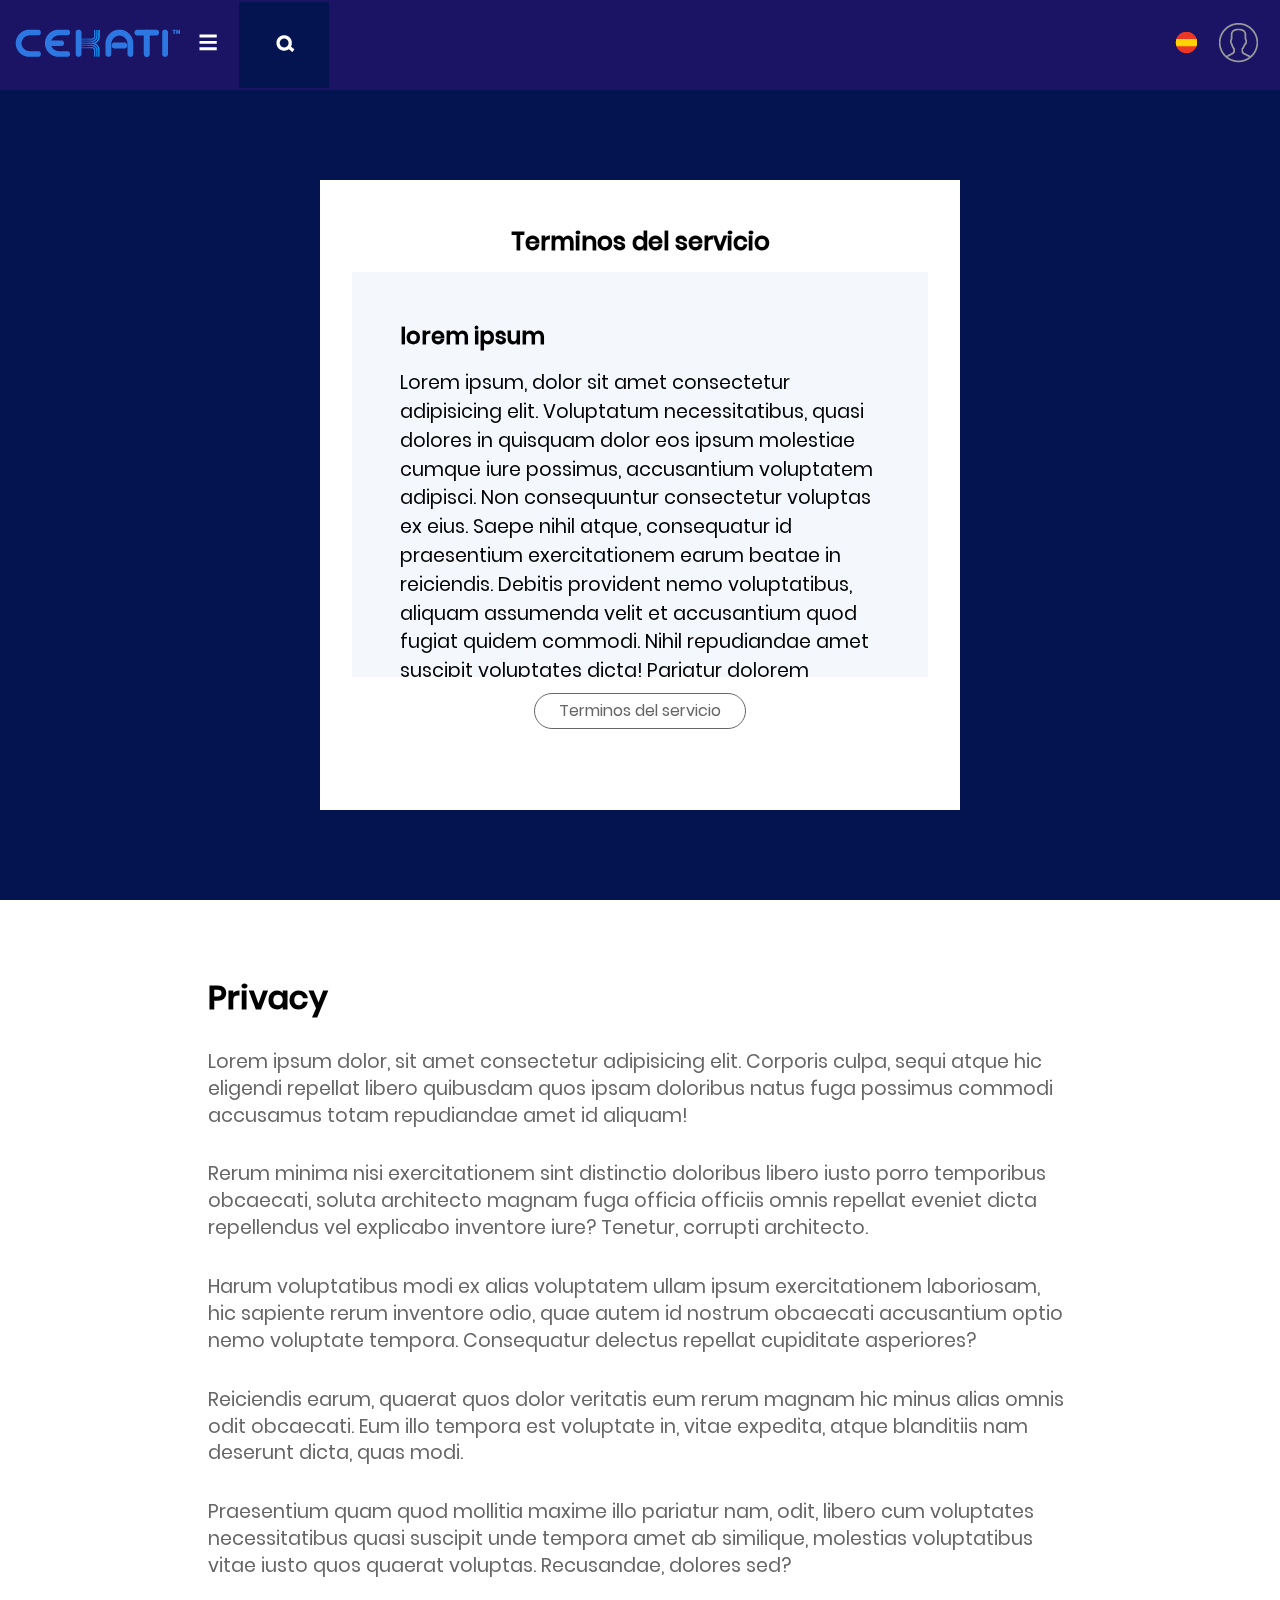
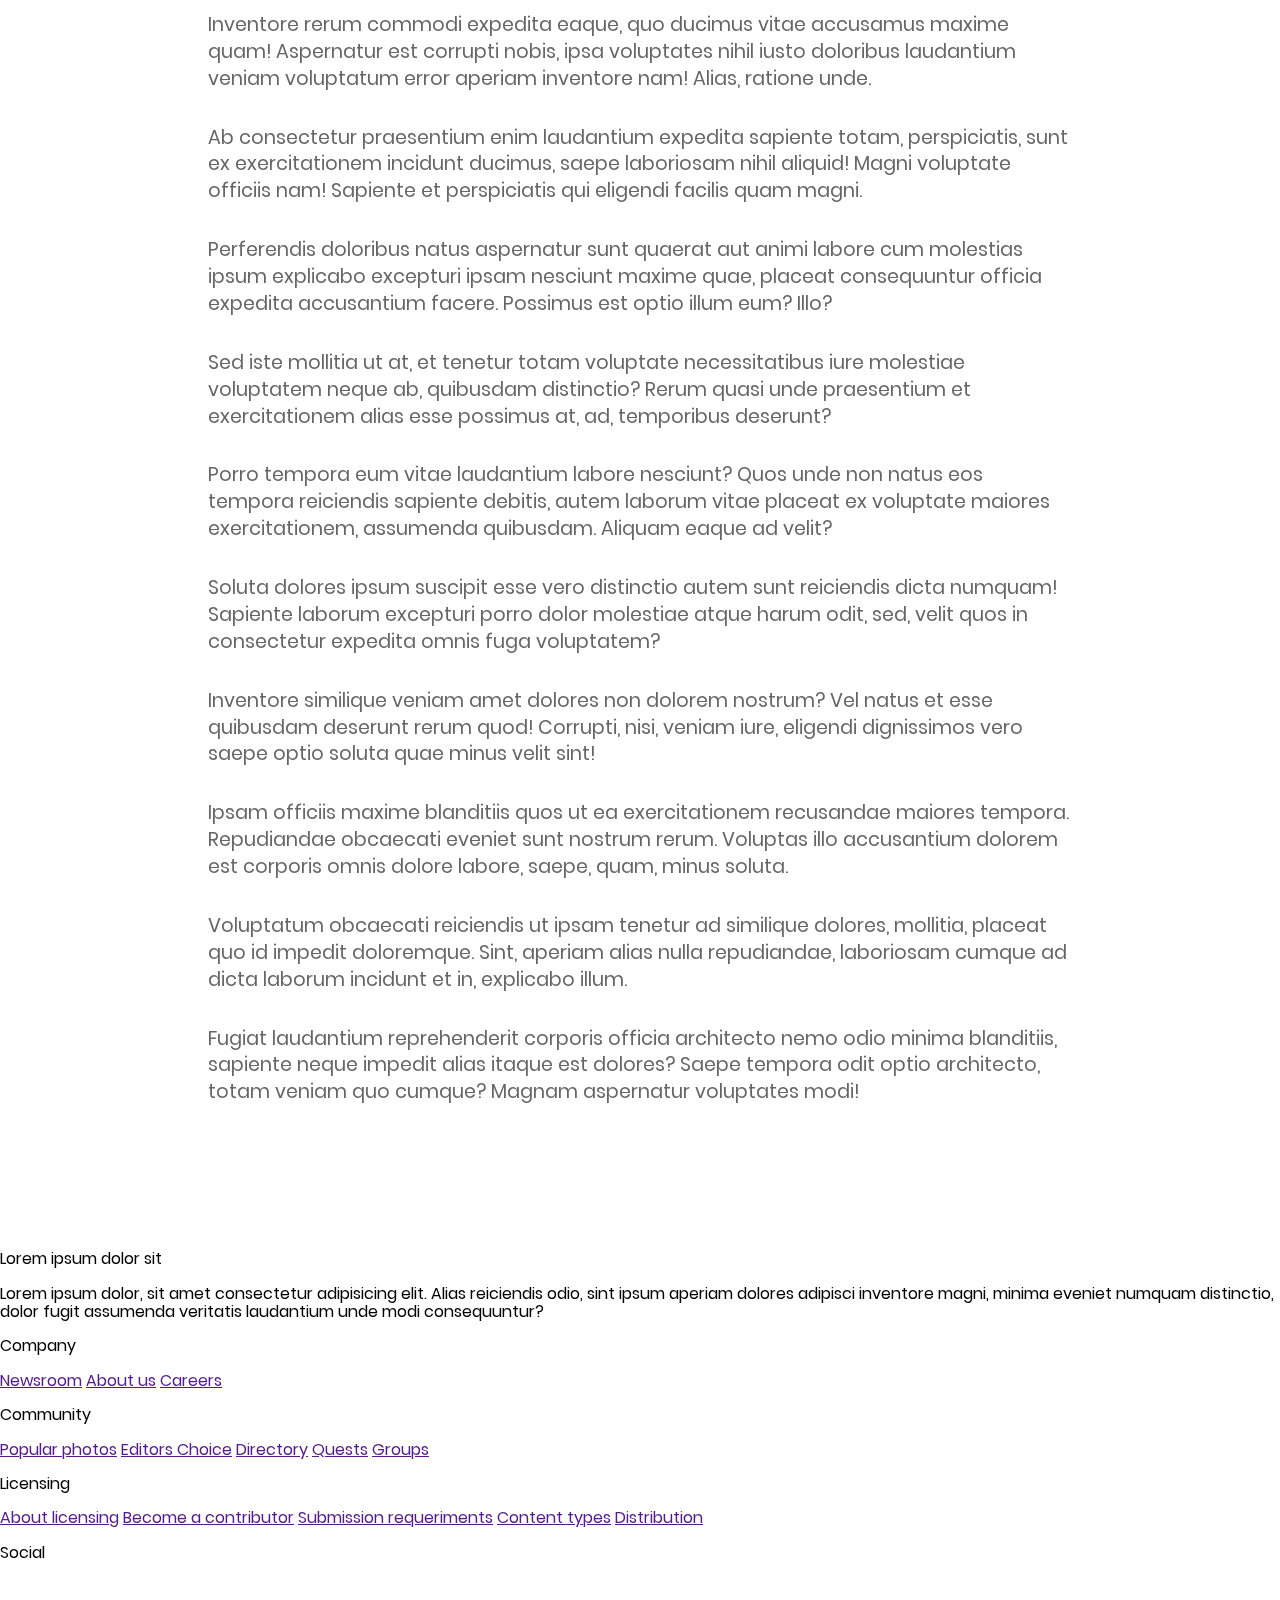
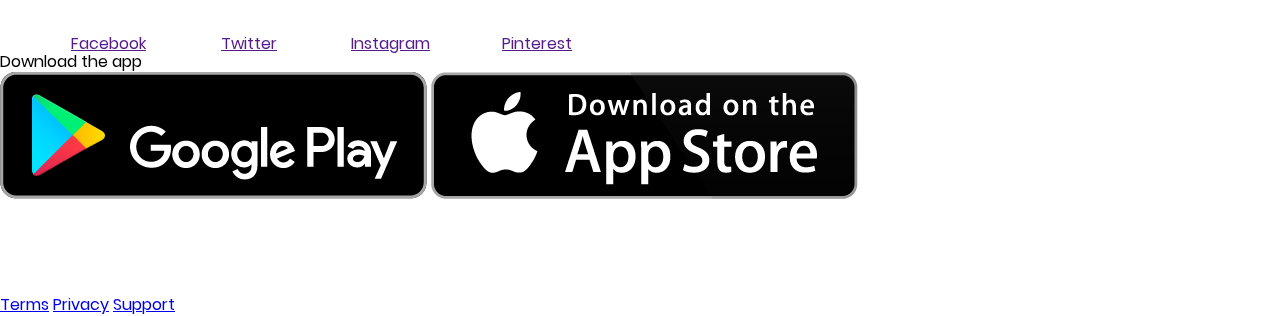
<file: terms.html>
<!DOCTYPE html>
<html lang="es">
<head>
    <meta charset="UTF-8">
    <meta name="viewport" content="width=device-width, initial-scale=1.0, user-scalable=no, maximum-scale=1.0, minimum-scale=1.0">    
    <meta http-equiv="X-UA-Compatible" content="ie=edge">
    <title>LOGIN</title>
    <link rel="stylesheet" href="assets/libraries/sss/sss.css">
    <link rel="stylesheet" href="css/normalize.css">
    <link rel="stylesheet" href="css/terms.css">

</head>
<body>
    <!-- SECTION: HEADER -->
    <Header>
        <!-- Navbar -->
        <nav class="nav-bar">
            <div class="items-container left">
                <div class="nav-item">
                    <img src="assets/img/logo.png" class="logo" alt="">
                </div>
                <div class="nav-item menu">
                    <button class="menu-icon" id="menuButton">
                        <img src="assets/icon/menu.png" alt="">
                    </button>
                    <nav class="menu-options" id="options">
                        <a href="index.html" class="option">Home</a>
                        <a href="prices.html" class="option">Precios</a>
                        <a href="support.html" class="option">Support</a>
                        <a href="terms.html" class="option">Terminos y condiciones</a>
                        
                    </nav>
                </div>
                <div class="nav-item search-box-container">
                    <button class="search-button" id="searchButton">
                        <img src="assets/icon/loupe.png" class="loupe" ="search button">
                    </button>                    
                    <input type="search" name="" id="searchfield" class="search-box" placeholder="Buscar...">
                </div>
            </div>
            <div class="items-container right">
                <div class="nav-item lenguages">
                    <button class="leng-icon" id="lengButton">
                        <img src="assets/icon/leng.png" alt="">
                    </button>                    
                    <nav class="leng-options" id="lengOptions">
                        <a href="#" class="leng-option"><img src="assets/icon/leng.png" alt=""></a>
                        <a href="#" class="leng-option"><img src="assets/icon/uk.png" alt=""></a>
                        <a href="#" class="leng-option"><img src="assets/icon/france.png" alt=""></a>
                        <a href="#" class="leng-option"><img src="assets/icon/germany.png" alt=""></a>
                    </nav>
                </div>
                <div class="nav-item user">
                    <button class="user-icon" id="userButton">
                        <img src="assets/icon/user.png" alt="">
                    </button>
                    <nav class="user-options" id="userOptions">
                        <a href="login.html" class="user-option">Iniciar secion</a>
                        <a href="panel.html" class="user-option">Cuenta</a>
                        <a href="#" class="user-option">Salir</a>
                    </nav>
                </div>
            </div>
        </nav>
    </Header>
   <!-- SECTION: PANEL -->
   <section class="terms">
       <header>
           <div class="terminos-container">
               <div class="top">
                   <h2>Terminos del servicio</h2>
               </div>
               <div class="middle">
                   <h3>lorem ipsum</h3>
                   Lorem ipsum, dolor sit amet consectetur adipisicing elit. Voluptatum necessitatibus, quasi dolores in quisquam dolor eos ipsum molestiae cumque iure possimus, accusantium voluptatem adipisci. Non consequuntur consectetur voluptas ex eius.
                   Saepe nihil atque, consequatur id praesentium exercitationem earum beatae in reiciendis. Debitis provident nemo voluptatibus, aliquam assumenda velit et accusantium quod fugiat quidem commodi. Nihil repudiandae amet suscipit voluptates dicta!
                   Pariatur dolorem voluptates aspernatur officia! Error officiis excepturi odio illum voluptates facere sit nulla quo minus architecto itaque quod voluptas, natus quibusdam deleniti facilis ab ullam fuga quia ipsum tempora?
                   Totam voluptatum cumque fugiat ducimus ipsam numquam ea, aliquam sed est sint officiis molestias ipsum tempore. Perspiciatis laudantium aperiam quasi excepturi. Dolores animi labore autem dignissimos deserunt perspiciatis? Laborum, sapiente!
                   Maiores cum nesciunt unde non sapiente dicta expedita! Debitis facilis amet minus! Explicabo veritatis sequi doloremque, aliquid iusto, dolor, quis non adipisci odit vero officia sed. Libero iusto neque ea!
                   Voluptatem laborum suscipit recusandae vitae aperiam debitis corporis incidunt fugiat iure amet cumque alias dicta ratione, omnis tenetur nam eum commodi id cum delectus doloremque architecto vel veniam! Voluptatibus, doloribus.
                   Perspiciatis at quaerat facilis impedit, ipsam pariatur ipsum deserunt nisi asperiores excepturi blanditiis tenetur iusto hic aspernatur in voluptatibus error eligendi similique ut nam. Unde nesciunt impedit dolor quam provident.
                   Quis quaerat omnis dolorum, aspernatur aliquid tempore obcaecati perspiciatis officiis enim magnam, quod officia itaque culpa, nesciunt aut placeat quidem doloribus reiciendis earum consequuntur porro quia dolorem. Sint, hic exercitationem.
                   Error distinctio nisi debitis est voluptate dolore facere possimus tempora doloremque sapiente fuga accusamus sit cupiditate nostrum itaque reprehenderit consequuntur vero quasi, eos quo unde laboriosam, nam quia? Totam, nam?
                   Corrupti, rem odio quisquam iusto necessitatibus tempore doloribus fugit. Vero perspiciatis fugit eum blanditiis, excepturi asperiores ad, ab aliquid ex minima, debitis velit. Minus sequi, maiores animi ipsum ad similique.
               </div>
               <div class="bottom">
                   <a href="#">Terminos del servicio</a>
               </div>
           </div>
       </header>
   </section>
   <!-- SECTION: INFO -->
   <section class="info">
       <div class="text-container">
       <h2>Privacy</h2>

        <p>
            <span>Lorem ipsum dolor, sit amet consectetur adipisicing elit. Corporis culpa, sequi atque hic eligendi repellat libero quibusdam quos ipsam doloribus natus fuga possimus commodi accusamus totam repudiandae amet id aliquam!</span>
            <span>Rerum minima nisi exercitationem sint distinctio doloribus libero iusto porro temporibus obcaecati, soluta architecto magnam fuga officia officiis omnis repellat eveniet dicta repellendus vel explicabo inventore iure? Tenetur, corrupti architecto.</span>
            <span>Harum voluptatibus modi ex alias voluptatem ullam ipsum exercitationem laboriosam, hic sapiente rerum inventore odio, quae autem id nostrum obcaecati accusantium optio nemo voluptate tempora. Consequatur delectus repellat cupiditate asperiores?</span>
            <span>Reiciendis earum, quaerat quos dolor veritatis eum rerum magnam hic minus alias omnis odit obcaecati. Eum illo tempora est voluptate in, vitae expedita, atque blanditiis nam deserunt dicta, quas modi.</span>
            <span>Praesentium quam quod mollitia maxime illo pariatur nam, odit, libero cum voluptates necessitatibus quasi suscipit unde tempora amet ab similique, molestias voluptatibus vitae iusto quos quaerat voluptas. Recusandae, dolores sed?</span>
            <span>Inventore rerum commodi expedita eaque, quo ducimus vitae accusamus maxime quam! Aspernatur est corrupti nobis, ipsa voluptates nihil iusto doloribus laudantium veniam voluptatum error aperiam inventore nam! Alias, ratione unde.</span>
            <span>Ab consectetur praesentium enim laudantium expedita sapiente totam, perspiciatis, sunt ex exercitationem incidunt ducimus, saepe laboriosam nihil aliquid! Magni voluptate officiis nam! Sapiente et perspiciatis qui eligendi facilis quam magni.</span>
            <span>Perferendis doloribus natus aspernatur sunt quaerat aut animi labore cum molestias ipsum explicabo excepturi ipsam nesciunt maxime quae, placeat consequuntur officia expedita accusantium facere. Possimus est optio illum eum? Illo?</span>
            <span>Sed iste mollitia ut at, et tenetur totam voluptate necessitatibus iure molestiae voluptatem neque ab, quibusdam distinctio? Rerum quasi unde praesentium et exercitationem alias esse possimus at, ad, temporibus deserunt?</span>
            <span>Porro tempora eum vitae laudantium labore nesciunt? Quos unde non natus eos tempora reiciendis sapiente debitis, autem laborum vitae placeat ex voluptate maiores exercitationem, assumenda quibusdam. Aliquam eaque ad velit?</span>
            <span>Soluta dolores ipsum suscipit esse vero distinctio autem sunt reiciendis dicta numquam! Sapiente laborum excepturi porro dolor molestiae atque harum odit, sed, velit quos in consectetur expedita omnis fuga voluptatem?</span>
            <span>Inventore similique veniam amet dolores non dolorem nostrum? Vel natus et esse quibusdam deserunt rerum quod! Corrupti, nisi, veniam iure, eligendi dignissimos vero saepe optio soluta quae minus velit sint!</span>
            <span>Ipsam officiis maxime blanditiis quos ut ea exercitationem recusandae maiores tempora. Repudiandae obcaecati eveniet sunt nostrum rerum. Voluptas illo accusantium dolorem est corporis omnis dolore labore, saepe, quam, minus soluta.</span>
            <span>Voluptatum obcaecati reiciendis ut ipsam tenetur ad similique dolores, mollitia, placeat quo id impedit doloremque. Sint, aperiam alias nulla repudiandae, laboriosam cumque ad dicta laborum incidunt et in, explicabo illum.</span>
            <span>Fugiat laudantium reprehenderit corporis officia architecto nemo odio minima blanditiis, sapiente neque impedit alias itaque est dolores? Saepe tempora odit optio architecto, totam veniam quo cumque? Magnam aspernatur voluptates modi!</span>
        </p>
       </div>
   </section>
   <footer class="footer-container">
        <div class="phrase-container">
            <p class="phrase-title">Lorem ipsum dolor sit</p>
            <p class="phrase-description">Lorem ipsum dolor, sit amet consectetur adipisicing elit. Alias reiciendis odio, sint ipsum aperiam dolores adipisci inventore magni, minima eveniet numquam distinctio, dolor fugit assumenda veritatis laudantium unde modi consequuntur?</p>
        </div>
        <div class="links-container">
            <div class="links-left-container">
                <div class="list">
                    <p class="list-title">Company</p>
                    <a href="" class="link">Newsroom</a>
                    <a href="" class="link">About us</a>
                    <a href="" class="link">Careers</a>
                </div>
                <div class="list">
                    <p class="list-title">Community</p>
                    <a href="" class="link">Popular photos</a>
                    <a href="" class="link">Editors Choice</a>
                    <a href="" class="link">Directory</a>
                    <a href="" class="link">Quests</a>
                    <a href="" class="link">Groups</a>
                </div>
                <div class="list">
                    <p class="list-title">Licensing</p>
                    <a href="" class="link">About licensing</a>
                    <a href="" class="link">Become a contributor</a>
                    <a href="" class="link">Submission requeriments</a>
                    <a href="" class="link">Content types</a>
                    <a href="" class="link">Distribution</a>
                </div>
                <div class="list">
                    <p class="list-title">Social</p>
                    <a href="" class="link"><img src="assets/icon/facebook.png" alt="">Facebook</a>
                    <a href="" class="link"><img src="assets/icon/twitter.png" alt="">Twitter</a>
                    <a href="" class="link"><img src="assets/icon/instagram.png" alt="">Instagram</a>
                    <a href="" class="link"><img src="assets//icon/pinterest.png" alt="">Pinterest</a>
                </div>
            </div>
            <div class="links-right-container">
                <div class="list-title">Download the app</div>
                <div class="app-links">
                    <a href="#"><img src="assets/icon/gplay.png" alt=""></a>
                    <a href="#"><img src="assets/icon/app-store.png" alt=""></a>
                </div>

            </div>
        </div>
        <nav class="footer-nav">
            <img src="assets/icon/logo-footer.png" class="logo"alt="">
            <div class="footer-nav-links">
                <a href="#">Terms</a>
                <a href="#">Privacy</a>
                <a href="#">Support</a>
            </div>
        </nav>
    </footer>
    <!-- SCRIPTS -->
    <script src="js/main.js"></script>
</body>
</html>
</file>
<file: assets/libraries/sss/sss.css>
.sss {
	height: 0;
	margin: 0; 
	padding: 0;
	position: relative;
	display: block;
	overflow: hidden;
}

.ssslide {
	width: 100%;
	margin: 0;
	padding: 0;
	position: absolute;
	top: 0;
	left: 0;
	display: none;
	overflow: hidden;
}

.ssslide img {
	max-width: 100%;
	height: auto;
	margin: 0;
	padding: 0;
	position: relative;
	display: block;
}

.sssnext, .sssprev {
	width: 25px;
	height: 100%;
	margin: 0;
	position: absolute;
	top: 0;
	background: url('images/arr.png') no-repeat;
}

.sssprev {
	left: 3%;
	background-position: 0 50%;
}

.sssnext {
	right: 3%;
	background-position: -26px 50%;
}

.sssprev:hover, .sssnext:hover {
	cursor: pointer;
}
</file>
<file: css/style.css>
/*-------------------------------------------*\
    SECTION: CONFIGURATIONS, FONTS AND VARIABLES
\*-------------------------------------------*/

@font-face {
    font-family: 'Poppins';
    font-style: normal;
    font-weight: 400;
    font-display: swap;
    src: local('Poppins Regular'), local('Poppins-Regular'), url(../assets/font/pxiEyp8kv8JHgFVrJJnecmNE.woff2) format('woff2');
    unicode-range: U+0100-024F, U+0259, U+1E00-1EFF, U+2020, U+20A0-20AB, U+20AD-20CF, U+2113, U+2C60-2C7F, U+A720-A7FF;
}
@font-face {
    font-family: 'Poppins';
    font-style: normal;
    font-weight: 400;
    font-display: swap;
    src: local('Poppins Regular'), local('Poppins-Regular'), url(../assets/font/pxiEyp8kv8JHgFVrJJfecg.woff2) format('woff2');
    unicode-range: U+0000-00FF, U+0131, U+0152-0153, U+02BB-02BC, U+02C6, U+02DA, U+02DC, U+2000-206F, U+2074, U+20AC, U+2122, U+2191, U+2193, U+2212, U+2215, U+FEFF, U+FFFD;
}
@font-face {
    font-family: 'Poppins';
    font-style: normal;
    font-weight: 500;
    font-display: swap;
    src: local('Poppins Medium'), local('Poppins-Medium'), url(../assets/font/pxiByp8kv8JHgFVrLGT9Z1JlFc-K.woff2) format('woff2');
    unicode-range: U+0100-024F, U+0259, U+1E00-1EFF, U+2020, U+20A0-20AB, U+20AD-20CF, U+2113, U+2C60-2C7F, U+A720-A7FF;
}
@font-face {
    font-family: 'Poppins';
    font-style: normal;
    font-weight: 500;
    font-display: swap;
    src: local('Poppins Medium'), local('Poppins-Medium'), url(../assets/font/pxiByp8kv8JHgFVrLGT9Z1xlFQ.woff2) format('woff2');
    unicode-range: U+0000-00FF, U+0131, U+0152-0153, U+02BB-02BC, U+02C6, U+02DA, U+02DC, U+2000-206F, U+2074, U+20AC, U+2122, U+2191, U+2193, U+2212, U+2215, U+FEFF, U+FFFD;
}
* {
    box-sizing: border-box;
}
:root {
    --purple-color: #1B1464;
    --purple-color-2: #041450; 
    --white-color: #fff;
}
body{
    font-family: 'Poppins', sans-serif;
}

/*-------------------------------------------*\
    SECTION: COMPONENTS
\*-------------------------------------------*/

.big-link{
    display: inline-block;
    position: relative;
    width: 50%;
    user-select: none;
    text-decoration: none;

}
.big-link > img{
    width: 100%;
    display: none;
}
.big-link span {
    /* position: absolute; */
    /* top: 30%; */
    /* left: 20%; */
    color: var(--white-color);
    display: flex;
    align-items: center;
    background: linear-gradient(249deg, rgba(0,79,140,1) 0%, rgba(0,137,183,1) 72%);
    width: 100%;
    font-size: 1.1rem;
    padding: 1.1rem 2rem;
    border-radius: 50px;
}
.big-link span img{
    width: 2rem ;
    height: 1.5rem;
    margin-left: 1rem;
}

h1, h2, h3, h4, h5, h6 {
    margin: 0;
}

/*-------------------------------------------*\
    SECTION: HOME
\*-------------------------------------------*/

/* ---------- NAV ---------- */

.nav-bar{
    background: var(--purple-color);
    display: flex;
    justify-content: space-between;
    height: 10vh;
    min-height: 60px;
    user-select: none;
}
.items-container{
    display: flex;
    align-items: center;
}
.items-container.left > :nth-child(2) {
    margin-right: 1rem;
}
.items-container.left > :nth-child(3) {
    background: var(--purple-color-2);
    min-width: 10vh;
    height: 100%;
    display: flex;
    justify-content: center;
    align-items: center;
}
.items-container.right > :nth-child(2) {
    margin-left: 1rem;
    padding-right: 1rem;

}

/* menu */

.menu{
    position: relative;
}
.menu-icon{
    background: none;
    border: none;
    cursor: pointer;
}
.menu-icon:focus{
    outline: 0;
}
.menu .menu-options{
    position: absolute;
    top: 50px;
    left: -10px;
    display: none;
    background: white;
    background: var(--purple-color-2);
    z-index: 100;
}
.menu-options .option{
    text-decoration: none;
    display: inline-block;
    width: 100%;
    padding: .8rem 3.2rem .8rem 1.6rem !important;
    color: var(--white-color);
    border-bottom: 1px solid rgba(255, 255, 255, 0.16);
}
.menu-options .option:hover{
    background: var(--purple-color);
}
.menu-options > :last-child {
    border-bottom-color: transparent;
}
.menu-icon.active::before{
    content: "";
    display: block;
    height: 0;
    width: 0;
    border-top: 10px solid var(--white-color);
    border-right: 8px solid transparent;
    border-bottom: 8px solid transparent;
    border-left: 8px solid transparent;
    position: absolute;
    bottom: -25px;
    left: calc(50% - 8px);
}
.menu-options.active{
    display: block; 
    animation: fadeIn .3s forwards;

 }


/* idiomas */

.lenguages{
    position: relative;
}
.leng-icon{
    background: none;
    border: none;
    cursor: pointer;
    padding: 0;
}
.leng-icon img {
    width: 22px;
    height: 22px;
}
.leng-icon:focus{
    outline: 0;
}
.leng-options{
    position: absolute;
    top: 55px;
    left: -5px;
    background: var(--purple-color-2);
    display: flex;
    flex-direction: column;
    justify-content: center;
    display: none;
    z-index: 100;

}
.leng-option{
    display: inline-block;
    padding: .2rem .4rem .2rem .4rem;
    margin: 0 auto;
}
.leng-options .leng-option img {
    width: 22px;
    height: 22px;
}
.leng-icon.active::before{
    content: "";
    display: block;
    height: 0;
    width: 0;
    border-top: 10px solid var(--white-color);
    border-right: 8px solid transparent;
    border-bottom: 8px solid transparent;
    border-left: 8px solid transparent;
    position: absolute;
    bottom: -25px;
    left: calc(50% - 8px);
}
.leng-options.active{
    display: block; 
    animation: fadeIn .3s forwards;

 }


/* searchbox */
.search-box-container{
    position: relative;
    padding: 0 1rem;
}
.search-button{
    background: none;
    border: none;
    cursor: pointer;
}
.search-button:focus{
    outline: 0;
}
.search-box{
    height: 50%;
    background: none;
    border: 2px solid rgba(255, 255, 255, 0.16);
    padding: .2rem .5rem;
    color: var(--white-color);
    display: none;
    z-index: 100;
}
.search-box.active{
    display: block;
    animation: in .3s forwards;

}

/* user */

.user{
    position: relative;
}
.user-icon{
    background: none;
    border: none;
    cursor: pointer;
}
.user-icon:focus{
    outline: 0;
}
.user .user-options{
    width: 157px;
    position: absolute;
    top: 62px;
    left: -100px;
    display: none;
    background: white;
    background: var(--purple-color-2);
    z-index: 100;
}
.user-options .user-option{
    text-decoration: none;
    display: inline-block;
    width: 100%;
    padding: .8rem .1rem .8rem .5rem !important;
    color: var(--white-color);
    border-bottom: 1px solid rgba(255, 255, 255, 0.16);
}
.user-options .option:hover{
    background: var(--purple-color);
}
.user-options > :last-child {
    border-bottom-color: transparent;
}
.user-icon.active::before{
    content: "";
    display: block;
    height: 0;
    width: 0;
    border-top: 10px solid var(--white-color);
    border-right: 8px solid transparent;
    border-bottom: 8px solid transparent;
    border-left: 8px solid transparent;
    position: absolute;
    z-index: 300;
    bottom: -18px;
    left: calc(50% - 16px);
}
.user-options.active{
    display: block; 
    animation: fadeIn .3s forwards;

 }

/* animaciones */

@keyframes fadeIn{
   from{
       transform:  translateY(-20px) scale(.5);
   }
   to{
       transform:  translateY(0) scale(1);
   }
}

@keyframes in{
    from{
        transform:  translateX(-20px) ;
    }
    to{
        transform:  translateX(0);
    }
 }
 



/* ---------- HERO IMG ---------- */

.hero-container{
    width: 100%;
    height: 90.2vh;
    background-image: url(../assets/img/hero-img.png);
    background-repeat: no-repeat;
    background-size: cover;
    color: var(--white-color);
    display: flex;
    align-items: center;
    margin-top: -.2vh;
}
.hero-container .hero-info-container {
    width: 50%;
    padding: 1.5rem;
}
.hero-container .title {
    font-size: 36px;
}
.hero-container .description {
    font-size: 22px;
    margin-bottom: 4rem;
    font-weight: lighter;
}

/*-------------------------------------------*\
    SECTION: BENEFICIOS
\*-------------------------------------------*/

/* tabs */

.benefits-container{
    background: var(--purple-color);
    padding: 1.5rem;
    margin-top: -2px;
}
.header-tabs-container{
    display: flex;
    justify-content: space-between;
    padding-bottom: 2rem;
    padding: 0 1rem 0;
    border: var(--white-color);
    margin-bottom: 2rem;
}
.header-tabs-container .section-title{
    color: var(--white-color);
}
.tab{
    color: #7A76A4;
    background: none;
    border: none;
    padding: 0 1.5rem 1rem 1.5rem;
    user-select: none;
}
.tab:focus{
    outline: 0;
}
.selected{
    border-bottom: 2px solid #1F82E8;
    color: #1F82E8;
}

/* benefits */

.benefits-content{
    display: flex;
    justify-content: space-between;
    flex-wrap: wrap;
}
.benefit {
    width:  17%;
    min-width: 137px;
    min-height: 91px;

}
.benefit img {
    width: 100%;
}
.benefit .benefit-description{
    text-align: center;
    color: var(--white-color);
    font-size: .9rem;
}


/*-------------------------------------------*\
    SECTION: REGISTRO DE EMPRESA
\*-------------------------------------------*/

.registry-container{
    display: flex;
    justify-content: space-between;
    flex-wrap: wrap;
    min-height: 500px;
}
.registry-left-container{
    padding-left: 1.5rem;
    background: #031451;
    background-image: url(../assets/img/bkg-registro.png);
    background-position: left;
    background-size: 420px;
    width: 70%;
    background-repeat: no-repeat;
    color: var(--white-color);
    display: flex;
    align-items: center;
}
.registry-left-container .box-description{
    width: 80%;
    margin-top: 5rem;
}
.registry-left-container h3 {
    font-size: 1.5rem;
}
.registry-left-container img {
    width: 3.5rem;
    margin-top: 2rem;
}
/* form */
.registry-right-container{
    width: 30%;
    color: var(--white-color);
    background: rgb(0,79,140);
    background: linear-gradient(249deg, rgba(0,79,140,1) 0%, rgba(0,137,183,1) 72%);
}
.form {
    padding: 3rem 3rem;
}
 .form label {
    display: block;
    font-size: 2rem;
    margin-bottom: 1rem;
} 
.form input {
    display: block;
    width: 100%;
    background: none;
    border: none;
    border-bottom: 1px solid var(--white-color);
    color: var(--white-color);
    padding: 1rem;
}
.form input:focus{
    outline: 0;
}
.form input::placeholder{
    color: var(--white-color);
}
.form > :nth-child(4) {
    margin-bottom: 3rem;
}
.form .big-link span img {
    width: 1rem;
    height: 1.5rem;
    margin-left: .2rem;
}
button.big-link{
    background: none;
    border: none;
    /* height: 5rem; */
    width: 100%;
    border: 1px solid #fff;
    border-radius: 50px;
    padding: 0;

}
button.big-link span {
    top: 30%;
    padding: 5% 10%;


}
button.big-link:focus{
    outline: 0;
}
.big-link > img {
    /* displa: none; */
}

/*-------------------------------------------*\
    SECTION: PLANES SUBSCRIPTORES
\*-------------------------------------------*/

/* title */

.plans-container{
    min-width: 347px;
    padding: 1.5rem;
    margin-bottom: 2rem;
}
.plans-container h4{
    font-size: 1.5rem;
    text-align: center;
    color: #1F82E8;
    padding: 2rem 0 3rem;
    width: 100%;
}

/* plans */

.plans-content{
    display: flex;
    flex-wrap: wrap;
    justify-content: space-evenly;
}
.plan{
    padding-top: 1.6rem;
    padding-bottom: 1rem;
    width: 190px;
    /* height: 125px; */
    background: #f2f2f2;
    border-radius: 15px;
    position: relative;
}
.plan:hover{
    box-shadow: -2px 8px 14px 0px rgba(0,0,0, .4);
}
.plan img {
    width: 65px;
    position: absolute;
    left: 33%;
    top: -35px;
}
.plan .plan-title{
    font-size: 1rem;
    color: #1F82E8;
    text-align: center;
}
.plan .plan-description{
    text-align: center;
    font-size: .9rem;
    color: rgb(138, 138, 138);
}
/*-------------------------------------------*\
    SECTION: COMENTARIOS
\*-------------------------------------------*/
.comentarios-container{
    background: var(--purple-color-2);
    height: 350px;
    padding: 1.5rem;
}
.comentarios-container .comment-name{
    color: var(--white-color);
    font-size: 1.5rem;
    width: 100%;
}
.comentarios-container .comment{
    color: var(--white-color);
    width: 100%;
}
/*-------------------------------------------*\
    SECTION: BLOG
\*-------------------------------------------*/

.blog-top-container{
    height: 600px;
    background-image: url(../assets/img/bkg-blog.png);
    background-size: cover;
    display: flex;
}
.card{
    background: rgba(255, 255, 255, 0.800);
    width: 50%;
    align-self: center;
    padding: 1rem 1.5rem;
    height: 230px;
    margin-top: -5.5rem;
}
.card .card-title{
    font-size: 1.5rem;
    margin-bottom: .5rem;
}
.card .big-link {
    width: 35%;
}
.small-video{
    width: 20%;
    height: 230px;
    padding: 1rem 1.5rem;
    align-self: flex-end;
    background: rgba(31, 132, 232, 0.800);
    display: flex;
    align-items: center;
    justify-content: center;
    cursor: pointer;
}
.small-video img{
    width: 30%;
}
.card-text{
    padding: 1rem 1.5rem;
    margin-top: -5.5rem;
    height: 230px;
    background: rgba(255, 255, 255, 0.800);
    width: 30%;
    align-self: center;
    display: flex;
    align-items: center;
}

/* content */
.blog-content{
    display: flex;
    flex-wrap: wrap;
}
.text, .video {
    width: 50%;
    height: 350px;
}
.text{
    padding: 3rem;
    display: flex;
    align-items: center;
}
.video{
    background: #1F82E8;
    display: flex;
    align-items: center;
    justify-content: center;
    cursor: pointer;
}
.video img {
    width: 10%;
}

/*-------------------------------------------*\
    SECTION: FOOTER
\*-------------------------------------------*/

.footer-container {
    background-image: url(../assets/img/bkg-footer.png);
    /* background-size: contain; */
    background-size: cover;
    background-repeat: no-repeat;
    /* height: 700px; */
}
.phrase-container{
    width: 50%;
    margin: 0 auto;
    height: 300px;
    color: var(--white-color);
    padding-top: 7rem;
}
.phrase-title, .phrase-description{
    margin: 0;
    text-align: center;
}
.phrase-title{
    font-size: 1.5rem;
    padding-top: 2rem;
    margin-bottom: 2rem;
}


/* links */

.links-container{
    display: flex;
    justify-content: space-between;
    flex-wrap: wrap;
    margin-top: 5rem;
}
.links-left-container{
    display: flex;
    /* justify-content: space-evenly; */
    margin: 4rem;
    width: 50%;
}
.list{
    display: flex;
    flex-direction: column;
    color: var(--white-color);
    margin-right: 2rem;
}
.list .link {
    color: var(--white-color);
    text-decoration: none;
    margin-bottom: .2rem;
}

.list a > img{
    width: 1rem;
}
.list .list-title{
    margin: 0;
    margin-bottom: 1rem;
}
.link img {
    margin-right: .6rem;
}

.links-right-container{
    width: 25%;
    margin: 1.5rem;
    display: flex;
    flex-direction: column;
    margin-right: 4rem;
    margin-bottom: 4rem;
    margin-top: 4rem;

}
.list-title {
    color: var(--white-color);
    margin-bottom: 1rem;
}
.links-right-container .list-title{
    text-align: left;
}
.app-links{
    display: flex;
}
.links-right-container img{
    width: 98%;
}

/* menu bar footer */

.footer-nav{
    padding: 2rem 0;
    margin: 0 auto;
    display: flex;
    justify-content: space-between;
    align-items: center;
    border-top: 2px solid var(--white-color);
    width: 90%;
}
.footer-nav .logo{
    width: 193px;
}
.footer-nav a {
    text-decoration: none;
    color: var(--white-color);
    margin-left: 1rem;
}

/*-------------------------------------------*\
    SECTION: MEDIA QUERIES
\*-------------------------------------------*/


/* ---------- PHONE ---------- */

@media(max-width: 612px) {
    /* home */

    .items-container.left > :nth-child(3) {
        width: 6vh; 
        height:98%;
    }
    .hero-container{
        height: 91.2vh;
        margin-top: -.3vh;
        background-position: center;
    }
    .hero-container .hero-info-container {
        width: 100%;
        padding: 1rem;
    }
    .big-link{
        
        width: 80%;
    }
    .big-link span{
        top: 30%;
        left: 12%;
    }

    /* beneficios */

    .section-title{
        font-size: 1rem;
    }
    .tab {
        padding: 0 .5rem 1rem .5rem;
    }

    .benefits-container {
        height: auto;
    }
    .benefits-content{
        justify-content: space-evenly;
        flex-wrap: wrap;
    }
    .benefit{
        margin-bottom: 1rem;
        width: 90%;
    }

    /* registro */

    .registry-left-container{
        width: 100%;
        text-align: center;
    }
    .registry-left-container .box-description{
        width: 100%;
        margin-top: 3rem;
    }
    .registry-left-container img {
        width: 3.5rem;
        margin-top: 1rem;
    }
    .registry-right-container{
        width: 100%;
    }
    button.big-link{
        width: 70%;
    }

    /* planes */
    .plans-content{
        display: flex;
        /* flex-wrap: wrap; */
        flex-direction: column;
        justify-content: center;
        padding-top: 4rem;
    }
    .plan{
        margin: auto;
        margin-bottom: 6rem;
        transform: scale(1.1);
    }
    .plan{
        padding-top: 1.6rem;
        padding-bottom: 1rem;
        width: 190px;
        /* height: 125px; */
        background: #f2f2f2;
        border-radius: 15px;
        position: relative;
    }
    .plan:hover{
        box-shadow: -2px 8px 14px 0px rgba(0,0,0, .4);
    }
    .plan img {
        width: 65px;
        position: absolute;
        left: 33%;
        top: -35px;
    }
    /* comentarios */
    .comentarios-container{
        height: auto;
    }
    .comentarios-container .comment-name{
        width: 90%;
    }
    .comentarios-container .comment{
        width: 90%;
    }
    /* blog */
    .blog-top-container{
        height: auto;
        flex-wrap: wrap;
    }
    .card{
        align-self: auto;
        width: 100%;
        height: 250px;
        margin-top: 0;
    }
    .card .big-link {
        width: 50%;
    }
    .card .big-link span {
        top: 25%;
    }
    .small-video{
        margin-top: 0;
        width: 100%;
        align-self: auto;
        height: 250px;
    }
    .small-video img{
        width: 20%;
    }
    .card-text{
        align-self: auto;
        width: 100%;
        height: 250px;
        margin-top: 0;
    }
    .video, .text {
        width: 100%;
    }

    /* footer */

    .phrase-container{
        width: 90%;
        margin: 0 auto;
        padding-top: 7rem;
    }
    .footer-container {
        background-image: url(../assets/img/bkg-footer.png);
        /* background-size: contain; */
        background-position: center;
        background-repeat: no-repeat;
    }
    .links-left-container{
        width: 90%;
        margin: 0;
        margin: 0 auto;
        display: flex;
        flex-wrap: wrap;
    }
    .list{
        margin-right: 0;
        width: 50%;
        margin-bottom: 1rem;
    }
    .list .list-title{
        text-align: center;
        font-size: 1.1rem;
        margin-bottom: 1rem;
    }
    .list .link {
        /* font-size: .9rem; */
        margin-bottom: .4rem;
        text-align: center;
    }
    .links-right-container{
        width: 90%;
        margin: 2rem auto;
    }
    .links-right-container .list-title{
        text-align: center;
    }
    .footer-nav .logo {
        width: 140px;
    }

    /* search */

    .search-box{
        position: absolute;
        top:63px;
        left: -238px;
        padding: 1.5rem 1.25rem;
        background: var(--purple-color);

    }
    .search-box-container{
        position: relative;
        padding: 0 0rem;
    }
    .search-button{
        /* position: relative; */
        padding: 0;
        margin: 0;
    }
    .items-container.left > :nth-child(3) {
        background: var(--purple-color-2);
        min-width: 2vh;
        height: 100%;
        display: flex;
        justify-content: center;
        align-items: center;
    }
    .items-container.right > :nth-child(2) {
        margin-left: .4rem;
        padding-right: .5rem;
    }
}

/* ---------- TABLET ---------- */

@media (min-width:493px) and (max-width: 900px) {
    /* home */
    .hero-container .hero-info-container {
        width: 80%;
        padding: 1rem;
    }

    /* beneficios */

    .benefit{
        width: 45%;
    }

    /* registro */

    .registry-left-container{
        width: 50%;
    }
    .registry-right-container{
        width: 50%;
    }
    /* comentarios */
    .comentarios-container{
        height: auto;
    }
    .comentarios-container .comment-name{
        width: 90%;
        margin-left: auto;
        margin-right: auto;
        text-align: center;
    }
    .comentarios-container .comment{
        width: 90%;
        margin-left: auto;
        margin-right: auto;
        text-align: center;
    }
    /* blog */
    .blog-top-container{
        height: auto;
        flex-wrap: wrap;
        padding-top: 2rem;
    }
    .card{
        align-self: auto;
        width: 70%;
        height: 250px;
        margin-top: 0;
        margin: 0 auto;
        margin-bottom: 2rem;
    }
    .card .big-link {
        width: 50%;
    }
    .card .big-link span {
        top: 25%;
    }
    .small-video{
        width: 70%;
        margin-top: 0;
        align-self: auto;
        height: 250px;
        margin: 0 auto;
        margin-bottom: 2rem;
    }
    .small-video img{
        width: 20%;
    }
    .card-text{
        width: 70%;
        margin: 0 auto;
        align-self: auto;
        height: 250px;
        margin-top: 0;
        margin-bottom: 2rem;
    }
    .video, .text {
        width: 100%;
    }

    /* search */

    .search-box{
        position: absolute;
        top:75px;
        left: -200px;
        padding: 1.5rem;
        background: var(--purple-color);
    }
}
</file>
<file: css/login.css>
/*-------------------------------------------*\
    SECTION: CONFIGURATIONS, FONTS AND VARIABLES
\*-------------------------------------------*/

@font-face {
    font-family: 'Poppins';
    font-style: normal;
    font-weight: 400;
    font-display: swap;
    src: local('Poppins Regular'), local('Poppins-Regular'), url(../assets/font/pxiEyp8kv8JHgFVrJJnecmNE.woff2) format('woff2');
    unicode-range: U+0100-024F, U+0259, U+1E00-1EFF, U+2020, U+20A0-20AB, U+20AD-20CF, U+2113, U+2C60-2C7F, U+A720-A7FF;
}
@font-face {
    font-family: 'Poppins';
    font-style: normal;
    font-weight: 400;
    font-display: swap;
    src: local('Poppins Regular'), local('Poppins-Regular'), url(../assets/font/pxiEyp8kv8JHgFVrJJfecg.woff2) format('woff2');
    unicode-range: U+0000-00FF, U+0131, U+0152-0153, U+02BB-02BC, U+02C6, U+02DA, U+02DC, U+2000-206F, U+2074, U+20AC, U+2122, U+2191, U+2193, U+2212, U+2215, U+FEFF, U+FFFD;
}
@font-face {
    font-family: 'Poppins';
    font-style: normal;
    font-weight: 500;
    font-display: swap;
    src: local('Poppins Medium'), local('Poppins-Medium'), url(../assets/font/pxiByp8kv8JHgFVrLGT9Z1JlFc-K.woff2) format('woff2');
    unicode-range: U+0100-024F, U+0259, U+1E00-1EFF, U+2020, U+20A0-20AB, U+20AD-20CF, U+2113, U+2C60-2C7F, U+A720-A7FF;
}
@font-face {
    font-family: 'Poppins';
    font-style: normal;
    font-weight: 500;
    font-display: swap;
    src: local('Poppins Medium'), local('Poppins-Medium'), url(../assets/font/pxiByp8kv8JHgFVrLGT9Z1xlFQ.woff2) format('woff2');
    unicode-range: U+0000-00FF, U+0131, U+0152-0153, U+02BB-02BC, U+02C6, U+02DA, U+02DC, U+2000-206F, U+2074, U+20AC, U+2122, U+2191, U+2193, U+2212, U+2215, U+FEFF, U+FFFD;
}
* {
    box-sizing: border-box;
}
:root {
    --purple-color: #1B1464;
    --purple-color-2: #041450; 
    --white-color: #fff;
}
body{
    font-family: 'Poppins', sans-serif;
}

/*-------------------------------------------*\
    SECTION: COMPONENTS
\*-------------------------------------------*/

.big-link{
    display: inline-block;
    position: relative;
    width: 50%;
    user-select: none;
}
.big-link > img{
    width: 100%;
    display: none;
}
.big-link span {
    /* position: absolute; */
    /* top: 30%; */
    /* left: 20%; */
    color: var(--white-color);
    display: flex;
    align-items: center;
    background: linear-gradient(249deg, rgba(0,79,140,1) 0%, rgba(0,137,183,1) 72%);
    width: 100%;
    font-size: 1.1rem;
    padding: 1.1rem 2rem;
    border-radius: 50px;
}
.big-link span img{
    width: 2rem ;
    height: 1.5rem;
    margin-left: 1rem;
}

h1, h2, h3, h4, h5, h6 {
    margin: 0;
}

.mb-big{
    margin-bottom: 6rem !important;
}

/*-------------------------------------------*\
    SECTION: HOME
\*-------------------------------------------*/

/* ---------- NAV ---------- */

.nav-bar{
    background: var(--purple-color);
    display: flex;
    justify-content: space-between;
    height: 10vh;
    min-height: 60px;
    user-select: none;
}
.items-container{
    display: flex;
    align-items: center;
}
.items-container.left > :nth-child(2) {
    margin-right: 1rem;
}
.items-container.left > :nth-child(3) {
    background: var(--purple-color-2);
    min-width: 10vh;
    height: 95%;
    display: flex;
    justify-content: center;
    align-items: center;
}
.items-container.right > :nth-child(2) {
    margin-left: 1rem;
    padding-right: 1rem;

}

/* menu */

.menu{
    position: relative;
}
.menu-icon{
    background: none;
    border: none;
    cursor: pointer;
}
.menu-icon:focus{
    outline: 0;
}
.menu .menu-options{
    position: absolute;
    top: 50px;
    left: -10px;
    display: none;
    background: white;
    background: var(--purple-color-2);
    z-index: 100;
}
.menu-options .option{
    text-decoration: none;
    display: inline-block;
    width: 100%;
    padding: .8rem 3.2rem .8rem 1.6rem !important;
    color: var(--white-color);
    border-bottom: 1px solid rgba(255, 255, 255, 0.16);
}
.menu-options .option:hover{
    background: var(--purple-color);
}
.menu-options > :last-child {
    border-bottom-color: transparent;
}
.menu-icon.active::before{
    content: "";
    display: block;
    height: 0;
    width: 0;
    border-top: 10px solid var(--white-color);
    border-right: 8px solid transparent;
    border-bottom: 8px solid transparent;
    border-left: 8px solid transparent;
    position: absolute;
    bottom: -25px;
    left: calc(50% - 8px);
}
.menu-options.active{
    display: block; 
    animation: fadeIn .3s forwards;

 }


/* idiomas */

.lenguages{
    position: relative;
}
.leng-icon{
    background: none;
    border: none;
    cursor: pointer;
    padding: 0;
}
.leng-icon img {
    width: 22px;
    height: 22px;
}
.leng-icon:focus{
    outline: 0;
}
.leng-options{
    position: absolute;
    top: 55px;
    left: -5px;
    background: var(--purple-color);
    display: flex;
    flex-direction: column;
    justify-content: center;
    display: none;
    z-index: 100;

}
.leng-option{
    display: inline-block;
    padding: .2rem .4rem .2rem .4rem;
    margin: 0 auto;
}
.leng-options .leng-option img {
    width: 22px;
    height: 22px;
}
.leng-icon.active::before{
    content: "";
    display: block;
    height: 0;
    width: 0;
    border-top: 10px solid var(--white-color);
    border-right: 8px solid transparent;
    border-bottom: 8px solid transparent;
    border-left: 8px solid transparent;
    position: absolute;
    bottom: -25px;
    left: calc(50% - 8px);
}
.leng-options.active{
    display: block; 
    animation: fadeIn .3s forwards;

 }


/* searchbox */
.search-box-container{
    position: relative;
    padding: 0 1rem;
}
.search-button{
    background: none;
    border: none;
    cursor: pointer;
}
.search-button:focus{
    outline: 0;
}
.search-box{
    height: 50%;
    background: none;
    border: 2px solid rgba(255, 255, 255, 0.16);
    padding: .2rem .5rem;
    color: var(--white-color);
    display: none;
    z-index: 100;
}
.search-box.active{
    display: block;
    animation: in .3s forwards;

}

/* user */

.user{
    position: relative;
}
.user-icon{
    background: none;
    border: none;
    cursor: pointer;
}
.user-icon:focus{
    outline: 0;
}
.user .user-options{
    width: 157px;
    position: absolute;
    top: 62px;
    left: -100px;
    display: none;
    background: white;
    background: var(--purple-color);
    z-index: 100;
}
.user-options .user-option{
    text-decoration: none;
    display: inline-block;
    width: 100%;
    padding: .8rem .1rem .8rem .5rem !important;
    color: var(--white-color);
    border-bottom: 1px solid rgba(255, 255, 255, 0.16);
}
.user-options .option:hover{
    background: var(--purple-color);
}
.user-options > :last-child {
    border-bottom-color: transparent;
}
.user-icon.active::before{
    content: "";
    display: block;
    height: 0;
    width: 0;
    border-top: 10px solid var(--white-color);
    border-right: 8px solid transparent;
    border-bottom: 8px solid transparent;
    border-left: 8px solid transparent;
    position: absolute;
    z-index: 300;
    bottom: -18px;
    left: calc(50% - 16px);
}
.user-options.active{
    display: block; 
    animation: fadeIn .3s forwards;

 }

/* animaciones */

@keyframes fadeIn{
   from{
       transform:  translateY(-20px) scale(.5);
   }
   to{
       transform:  translateY(0) scale(1);
   }
}

@keyframes in{
    from{
        transform:  translateX(-20px) ;
    }
    to{
        transform:  translateX(0);
    }
 }
 
 /*-------------------------------------------*\
    SECTION: LOGIN
\*-------------------------------------------*/

.login-container {
    display: flex;
    justify-content: space-between;
}
.login-container > .left {
    width: 55%;
}
.login-container > .left img {
    width: 100%;
    min-height: calc(90vh + 2px);
    height: calc(100% + 2px);
    margin: 0;
    margin-top: -2px;
    vertical-align: top;
}
.form-container{
    width: 45%;
    background: var(--purple-color-2);
    padding: 4rem 6rem;
}
.form-container .title-form{
    color: var(--white-color);
    font-weight: 600;
    font-size: 30px;
    display: inline-block;
    margin-bottom: 1.5rem;
}
.form-container .description-form {
    color: var(--white-color);
    font-size: 17px;
    display: inline-block;
    margin-bottom: 1.5rem;
}

.sections a{
    color: var(--white-color);
    text-decoration: none;
    display: inline-block;
    margin-bottom: 1rem;
    margin-right: 1rem;
    font-size: 17px;
    font-weight: lighter;
}
input[type="text"] {
    border: none;
    width: 100%;
    margin-bottom: 1.5rem;
    padding: 1.4rem;
    border-radius: 25px;
}
input[type="text"]:focus{
    outline: 0;
}
.actions{
    display: flex;
    justify-content: space-between;
    align-items: center;
    margin-bottom: 2rem;
}
.big-btn{
    background: none;
    border: none;
    font-size: 18px;
}
.big-btn span{
    margin-top: -3px;
    /* margin-left: 1rem; */
}
.actions a {
    color: var(--white-color);
    text-decoration: none;
}
.social-login {
    color: var(--white-color);
    text-decoration: none;
}

/*-------------------------------------------*\
    SECTION: MEDIA QUERIES
\*-------------------------------------------*/


/* ---------- PHONE ---------- */

@media(max-width: 592px) {
    /* home */

    .items-container.left > :nth-child(3) {
        width: 6vh; 
        height:98%;
    }
    .hero-container{
        height: 91.2vh;
        margin-top: -.3vh;
        background-position: center;
    }
    .hero-container .hero-info-container {
        width: 100%;
        padding: 1rem;
    }
    .big-link{
        width: 60%;
    }
    .big-link span{
        top: 30%;
        left: 12%;
    }
    

    /* search */

    .search-box{
        position: absolute;
        top:63px;
        left: -238px;
        padding: 1.5rem 1.25rem;
        background: var(--purple-color);

    }
    .search-box-container{
        position: relative;
        padding: 0 0rem;
    }
    .search-button{
        /* position: relative; */
        padding: 0;
        margin: 0;
    }
    .items-container.left > :nth-child(3) {
        background: var(--purple-color-2);
        min-width: 2vh;
        height: 100%;
        display: flex;
        justify-content: center;
        align-items: center;
    }
    .items-container.right > :nth-child(2) {
        margin-left: .4rem;
        padding-right: .5rem;
    }

    /* login */

    .login-container > .left {
        display: none;
    }
    .form-container{
        width: 100%;
        background: var(--purple-color-2);
        padding: 2rem 2rem;
        height: 90vh;
    }
}



@media (min-width:900px) and (max-width: 1200px) {
    /* search */
    .big-link span{
        font-size: .8rem;
        margin-left: 0;
    }
    .actions a {
        font-size: .8rem;
        
    }
    .big-link span img {
        display: none;
    }
}
/* ---------- TABLET ---------- */

@media (min-width:493px) and (max-width: 900px) {
    /* search */

    .search-box{
        position: absolute;
        top:75px;
        left: -200px;
        padding: 1.5rem;
        background: var(--purple-color);
    }

    /* login */

    .form-container{
        width: 100%;
        background: var(--purple-color-2);
        padding: 2rem 2rem;
    }
}
</file>
<file: css/panel.css>
/*-------------------------------------------*\
    SECTION: CONFIGURATIONS, FONTS AND VARIABLES
\*-------------------------------------------*/

@font-face {
    font-family: 'Poppins';
    font-style: normal;
    font-weight: 400;
    font-display: swap;
    src: local('Poppins Regular'), local('Poppins-Regular'), url(../assets/font/pxiEyp8kv8JHgFVrJJnecmNE.woff2) format('woff2');
    unicode-range: U+0100-024F, U+0259, U+1E00-1EFF, U+2020, U+20A0-20AB, U+20AD-20CF, U+2113, U+2C60-2C7F, U+A720-A7FF;
}
@font-face {
    font-family: 'Poppins';
    font-style: normal;
    font-weight: 400;
    font-display: swap;
    src: local('Poppins Regular'), local('Poppins-Regular'), url(../assets/font/pxiEyp8kv8JHgFVrJJfecg.woff2) format('woff2');
    unicode-range: U+0000-00FF, U+0131, U+0152-0153, U+02BB-02BC, U+02C6, U+02DA, U+02DC, U+2000-206F, U+2074, U+20AC, U+2122, U+2191, U+2193, U+2212, U+2215, U+FEFF, U+FFFD;
}
@font-face {
    font-family: 'Poppins';
    font-style: normal;
    font-weight: 500;
    font-display: swap;
    src: local('Poppins Medium'), local('Poppins-Medium'), url(../assets/font/pxiByp8kv8JHgFVrLGT9Z1JlFc-K.woff2) format('woff2');
    unicode-range: U+0100-024F, U+0259, U+1E00-1EFF, U+2020, U+20A0-20AB, U+20AD-20CF, U+2113, U+2C60-2C7F, U+A720-A7FF;
}
@font-face {
    font-family: 'Poppins';
    font-style: normal;
    font-weight: 500;
    font-display: swap;
    src: local('Poppins Medium'), local('Poppins-Medium'), url(../assets/font/pxiByp8kv8JHgFVrLGT9Z1xlFQ.woff2) format('woff2');
    unicode-range: U+0000-00FF, U+0131, U+0152-0153, U+02BB-02BC, U+02C6, U+02DA, U+02DC, U+2000-206F, U+2074, U+20AC, U+2122, U+2191, U+2193, U+2212, U+2215, U+FEFF, U+FFFD;
}
* {
    box-sizing: border-box;
}
:root {
    --purple-color: #1B1464;
    --purple-color-2: #041450; 
    --white-color: #fff;
}
body{
    font-family: 'Poppins', sans-serif;
}

/*-------------------------------------------*\
    SECTION: COMPONENTS
\*-------------------------------------------*/

.big-link{
    display: inline-block;
    position: relative;
    width: 50%;
    user-select: none;
}
.big-link img{
    width: 100%;
}
.big-link span {
    position: absolute;
    top: 30%;
    left: 20%;
    color: var(--white-color);
    display: flex;
    align-items: center;
}
.big-link span img{
    width: 2rem ;
    height: 1.5rem;
    margin-left: 1rem;
}

h1, h2, h3, h4, h5, h6 {
    margin: 0;
}

.mb-big{
    margin-bottom: 6rem !important;
}

/*-------------------------------------------*\
    SECTION: HOME
\*-------------------------------------------*/

/* ---------- NAV ---------- */

.nav-bar{
    background: var(--purple-color);
    display: flex;
    justify-content: space-between;
    height: 10vh;
    min-height: 60px;
    user-select: none;
}
.items-container{
    display: flex;
    align-items: center;
}
.items-container.left > :nth-child(2) {
    margin-right: 1rem;
}
.items-container.left > :nth-child(3) {
    background: var(--purple-color-2);
    min-width: 10vh;
    height: 95%;
    display: flex;
    justify-content: center;
    align-items: center;
}
.items-container.right > :nth-child(2) {
    margin-left: 1rem;
    padding-right: 1rem;

}

/* menu */

.menu{
    position: relative;
}
.menu-icon{
    background: none;
    border: none;
    cursor: pointer;
}
.menu-icon:focus{
    outline: 0;
}
.menu .menu-options{
    position: absolute;
    top: 50px;
    left: -10px;
    display: none;
    background: white;
    background: var(--purple-color-2);
    z-index: 100;
}
.menu-options .option{
    text-decoration: none;
    display: inline-block;
    width: 100%;
    padding: .8rem 3.2rem .8rem 1.6rem !important;
    color: var(--white-color);
    border-bottom: 1px solid rgba(255, 255, 255, 0.16);
}
.menu-options .option:hover{
    background: var(--purple-color);
}
.menu-options > :last-child {
    border-bottom-color: transparent;
}
.menu-icon.active::before{
    content: "";
    display: block;
    height: 0;
    width: 0;
    border-top: 10px solid var(--white-color);
    border-right: 8px solid transparent;
    border-bottom: 8px solid transparent;
    border-left: 8px solid transparent;
    position: absolute;
    bottom: -25px;
    left: calc(50% - 8px);
}
.menu-options.active{
    display: block; 
    animation: fadeIn .3s forwards;

 }


/* idiomas */

.lenguages{
    position: relative;
}
.leng-icon{
    background: none;
    border: none;
    cursor: pointer;
    padding: 0;
}
.leng-icon img {
    width: 22px;
    height: 22px;
}
.leng-icon:focus{
    outline: 0;
}
.leng-options{
    position: absolute;
    top: 55px;
    left: -5px;
    background: var(--purple-color);
    display: flex;
    flex-direction: column;
    justify-content: center;
    display: none;
    z-index: 100;

}
.leng-option{
    display: inline-block;
    padding: .2rem .4rem .2rem .4rem;
    margin: 0 auto;
}
.leng-options .leng-option img {
    width: 22px;
    height: 22px;
}
.leng-icon.active::before{
    content: "";
    display: block;
    height: 0;
    width: 0;
    border-top: 10px solid var(--white-color);
    border-right: 8px solid transparent;
    border-bottom: 8px solid transparent;
    border-left: 8px solid transparent;
    position: absolute;
    bottom: -25px;
    left: calc(50% - 8px);
}
.leng-options.active{
    display: block; 
    animation: fadeIn .3s forwards;

 }


/* searchbox */
.search-box-container{
    position: relative;
    padding: 0 1rem;
}
.search-button{
    background: none;
    border: none;
    cursor: pointer;
}
.search-button:focus{
    outline: 0;
}
.search-box{
    height: 50%;
    background: none;
    border: 2px solid rgba(255, 255, 255, 0.16);
    padding: .2rem .5rem;
    color: var(--white-color);
    display: none;
    z-index: 100;
}
.search-box.active{
    display: block;
    animation: in .3s forwards;

}

/* user */

.user{
    position: relative;
}
.user-icon{
    background: none;
    border: none;
    cursor: pointer;
}
.user-icon:focus{
    outline: 0;
}
.user .user-options{
    width: 157px;
    position: absolute;
    top: 62px;
    left: -100px;
    display: none;
    background: white;
    background: var(--purple-color);
    z-index: 100;
}
.user-options .user-option{
    text-decoration: none;
    display: inline-block;
    width: 100%;
    padding: .8rem .1rem .8rem .5rem !important;
    color: var(--white-color);
    border-bottom: 1px solid rgba(255, 255, 255, 0.16);
}
.user-options .option:hover{
    background: var(--purple-color);
}
.user-options > :last-child {
    border-bottom-color: transparent;
}
.user-icon.active::before{
    content: "";
    display: block;
    height: 0;
    width: 0;
    border-top: 10px solid var(--white-color);
    border-right: 8px solid transparent;
    border-bottom: 8px solid transparent;
    border-left: 8px solid transparent;
    position: absolute;
    z-index: 300;
    bottom: -18px;
    left: calc(50% - 16px);
}
.user-options.active{
    display: block; 
    animation: fadeIn .3s forwards;

 }

/* animaciones */

@keyframes fadeIn{
   from{
       transform:  translateY(-20px) scale(.5);
   }
   to{
       transform:  translateY(0) scale(1);
   }
}

@keyframes in{
    from{
        transform:  translateX(-20px) ;
    }
    to{
        transform:  translateX(0);
    }
 }
 
 /*-------------------------------------------*\
    SECTION: PANEL
\*-------------------------------------------*/

.perfil-container {
    background: #fff;
    padding: 2rem;
    border-bottom: 1px solid #ccc;    
}
.perfil-container .top{
    display: flex;
    margin-bottom: 2rem;
}
.perfil-container .top .user-icon-container {
    width: 15%;
}
.perfil-container .top .user-icon-container img{
    width: 80%;
}
.info-container{
    width: 40%;
    margin-right: 37%;
}
.user-name {
    color: var(--purple-color-2);
    font-weight: bold;
    font-size: 1.3rem;
    margin: 0;
    margin-bottom: 2rem;
}
.user-data {
    font-size: 1.1rem;
    margin: 0;
    margin-bottom: 1rem;
}
.account-container {
    display: flex;
    align-items: flex-end;
    /* background: springgreen; */
    padding-bottom: 2rem;
}
.account-container button {
    border: 1px solid rgb(177, 177, 177);
    background: none;
    color: rgb(97, 97, 97);
    padding: .5rem .8rem;
    border-radius: 10rem;
    font-size: .8rem;
}
.bottom a {
    text-decoration: none;
    color: #000;
}

/* sectios */

.sections{
    background: #F4F7FC;
    display: flex;
    justify-content: space-evenly;
    padding: 5rem 5rem;
    flex-wrap: wrap;
}

.section {
    background: var(--white-color);
    width: 30%;
    padding: 2rem;
    margin-bottom: 2rem;
}

/*-------------------------------------------*\
    SECTION: MEDIA QUERIES
\*-------------------------------------------*/


/* ---------- PHONE ---------- */

@media(max-width: 592px) {
    /* home */

    .items-container.left > :nth-child(3) {
        width: 6vh; 
        height:98%;
    }
    .hero-container{
        height: 91.2vh;
        margin-top: -.3vh;
        background-position: center;
    }
    .hero-container .hero-info-container {
        width: 100%;
        padding: 1rem;
    }
    .big-link{
        
        width: 80%;
    }
    .big-link span{
        top: 30%;
        left: 12%;
    }

    /* search */

    .search-box{
        position: absolute;
        top:63px;
        left: -238px;
        padding: 1.5rem 1.25rem;
        background: var(--purple-color);

    }
    .search-box-container{
        position: relative;
        padding: 0 0rem;
    }
    .search-button{
        /* position: relative; */
        padding: 0;
        margin: 0;
    }
    .items-container.left > :nth-child(3) {
        background: var(--purple-color-2);
        min-width: 2vh;
        height: 100%;
        display: flex;
        justify-content: center;
        align-items: center;
    }
    .items-container.right > :nth-child(2) {
        margin-left: .4rem;
        padding-right: .5rem;
    }

    /* panel */
    
    .perfil-container .top{
        display: flex;
        margin-bottom: 2rem;
        display: flex;
        flex-direction: column;
    }
    .perfil-container .top .user-icon-container {
        width: 100%;
        display: flex;
        justify-content: center;

    }
    .perfil-container .top .user-icon-container img{
        width: 50%;
    }
    .info-container{
        width: 100%;
        margin-right: 0%;
        text-align: center;
    }
    .account-container {
        display: flex;
        justify-content: center;
    }
    .bottom{
        display: flex;
        justify-content: center;
    }
    .sections{
        padding: 2.5rem 2.5rem;
    }
    .section{
        width: 100%;
    }
    
}

/* ---------- TABLET ---------- */

@media (min-width:493px) and (max-width: 900px) {
    /* search */

    .search-box{
        position: absolute;
        top:75px;
        left: -200px;
        padding: 1.5rem;
        background: var(--purple-color);
    }

    /* login */

    .form-container{
        width: 100%;
        background: var(--purple-color-2);
        padding: 2rem 2rem;
    }

    /* panel */
    
    .sections{
        padding: 2.5rem 2.5rem;
    }
    .section{
        width: 45%;
    }
    
}
</file>
<file: css/prices.css>
/*-------------------------------------------*\
    SECTION: CONFIGURATIONS, FONTS AND VARIABLES
\*-------------------------------------------*/

@font-face {
    font-family: 'Poppins';
    font-style: normal;
    font-weight: 400;
    font-display: swap;
    src: local('Poppins Regular'), local('Poppins-Regular'), url(../assets/font/pxiEyp8kv8JHgFVrJJnecmNE.woff2) format('woff2');
    unicode-range: U+0100-024F, U+0259, U+1E00-1EFF, U+2020, U+20A0-20AB, U+20AD-20CF, U+2113, U+2C60-2C7F, U+A720-A7FF;
}
@font-face {
    font-family: 'Poppins';
    font-style: normal;
    font-weight: 400;
    font-display: swap;
    src: local('Poppins Regular'), local('Poppins-Regular'), url(../assets/font/pxiEyp8kv8JHgFVrJJfecg.woff2) format('woff2');
    unicode-range: U+0000-00FF, U+0131, U+0152-0153, U+02BB-02BC, U+02C6, U+02DA, U+02DC, U+2000-206F, U+2074, U+20AC, U+2122, U+2191, U+2193, U+2212, U+2215, U+FEFF, U+FFFD;
}
@font-face {
    font-family: 'Poppins';
    font-style: normal;
    font-weight: 500;
    font-display: swap;
    src: local('Poppins Medium'), local('Poppins-Medium'), url(../assets/font/pxiByp8kv8JHgFVrLGT9Z1JlFc-K.woff2) format('woff2');
    unicode-range: U+0100-024F, U+0259, U+1E00-1EFF, U+2020, U+20A0-20AB, U+20AD-20CF, U+2113, U+2C60-2C7F, U+A720-A7FF;
}
@font-face {
    font-family: 'Poppins';
    font-style: normal;
    font-weight: 500;
    font-display: swap;
    src: local('Poppins Medium'), local('Poppins-Medium'), url(../assets/font/pxiByp8kv8JHgFVrLGT9Z1xlFQ.woff2) format('woff2');
    unicode-range: U+0000-00FF, U+0131, U+0152-0153, U+02BB-02BC, U+02C6, U+02DA, U+02DC, U+2000-206F, U+2074, U+20AC, U+2122, U+2191, U+2193, U+2212, U+2215, U+FEFF, U+FFFD;
}
* {
    box-sizing: border-box;
}
:root {
    --purple-color: #1B1464;
    --purple-color-2: #041450; 
    --white-color: #fff;
}
body{
    font-family: 'Poppins', sans-serif;
}

/*-------------------------------------------*\
    SECTION: COMPONENTS
\*-------------------------------------------*/

.big-link{
    display: inline-block;
    position: relative;
    width: 50%;
    user-select: none;
}
.big-link img{
    width: 100%;
}
.big-link span {
    position: absolute;
    top: 30%;
    left: 20%;
    color: var(--white-color);
    display: flex;
    align-items: center;
}
.big-link span img{
    width: 2rem ;
    height: 1.5rem;
    margin-left: 1rem;
}

h1, h2, h3, h4, h5, h6 {
    margin: 0;
}

.mb-big{
    margin-bottom: 6rem !important;
}

/*-------------------------------------------*\
    SECTION: HOME
\*-------------------------------------------*/

/* ---------- NAV ---------- */

.nav-bar{
    background: var(--purple-color);
    display: flex;
    justify-content: space-between;
    height: 10vh;
    min-height: 60px;
    user-select: none;
}
.items-container{
    display: flex;
    align-items: center;
}
.items-container.left > :nth-child(2) {
    margin-right: 1rem;
}
.items-container.left > :nth-child(3) {
    background: var(--purple-color-2);
    min-width: 10vh;
    height: 95%;
    display: flex;
    justify-content: center;
    align-items: center;
}
.items-container.right > :nth-child(2) {
    margin-left: 1rem;
    padding-right: 1rem;

}

/* menu */

.menu{
    position: relative;
}
.menu-icon{
    background: none;
    border: none;
    cursor: pointer;
}
.menu-icon:focus{
    outline: 0;
}
.menu .menu-options{
    position: absolute;
    top: 50px;
    left: -10px;
    display: none;
    background: white;
    background: var(--purple-color-2);
    z-index: 100;
}
.menu-options .option{
    text-decoration: none;
    display: inline-block;
    width: 100%;
    padding: .8rem 3.2rem .8rem 1.6rem !important;
    color: var(--white-color);
    border-bottom: 1px solid rgba(255, 255, 255, 0.16);
}
.menu-options .option:hover{
    background: var(--purple-color);
}
.menu-options > :last-child {
    border-bottom-color: transparent;
}
.menu-icon.active::before{
    content: "";
    display: block;
    height: 0;
    width: 0;
    border-top: 10px solid var(--white-color);
    border-right: 8px solid transparent;
    border-bottom: 8px solid transparent;
    border-left: 8px solid transparent;
    position: absolute;
    bottom: -25px;
    left: calc(50% - 8px);
}
.menu-options.active{
    display: block; 
    animation: fadeIn .3s forwards;

 }


/* idiomas */

.lenguages{
    position: relative;
}
.leng-icon{
    background: none;
    border: none;
    cursor: pointer;
    padding: 0;
}
.leng-icon img {
    width: 22px;
    height: 22px;
}
.leng-icon:focus{
    outline: 0;
}
.leng-options{
    position: absolute;
    top: 55px;
    left: -5px;
    background: var(--purple-color);
    display: flex;
    flex-direction: column;
    justify-content: center;
    display: none;
    z-index: 100;

}
.leng-option{
    display: inline-block;
    padding: .2rem .4rem .2rem .4rem;
    margin: 0 auto;
}
.leng-options .leng-option img {
    width: 22px;
    height: 22px;
}
.leng-icon.active::before{
    content: "";
    display: block;
    height: 0;
    width: 0;
    border-top: 10px solid var(--white-color);
    border-right: 8px solid transparent;
    border-bottom: 8px solid transparent;
    border-left: 8px solid transparent;
    position: absolute;
    bottom: -25px;
    left: calc(50% - 8px);
}
.leng-options.active{
    display: block; 
    animation: fadeIn .3s forwards;

 }


/* searchbox */
.search-box-container{
    position: relative;
    padding: 0 1rem;
}
.search-button{
    background: none;
    border: none;
    cursor: pointer;
}
.search-button:focus{
    outline: 0;
}
.search-box{
    height: 50%;
    background: none;
    border: 2px solid rgba(255, 255, 255, 0.16);
    padding: .2rem .5rem;
    color: var(--white-color);
    display: none;
    z-index: 100;
}
.search-box.active{
    display: block;
    animation: in .3s forwards;

}

/* user */

.user{
    position: relative;
}
.user-icon{
    background: none;
    border: none;
    cursor: pointer;
}
.user-icon:focus{
    outline: 0;
}
.user .user-options{
    width: 157px;
    position: absolute;
    top: 62px;
    left: -100px;
    display: none;
    background: white;
    background: var(--purple-color);
    z-index: 100;
}
.user-options .user-option{
    text-decoration: none;
    display: inline-block;
    width: 100%;
    padding: .8rem .1rem .8rem .5rem !important;
    color: var(--white-color);
    border-bottom: 1px solid rgba(255, 255, 255, 0.16);
}
.user-options .option:hover{
    background: var(--purple-color);
}
.user-options > :last-child {
    border-bottom-color: transparent;
}
.user-icon.active::before{
    content: "";
    display: block;
    height: 0;
    width: 0;
    border-top: 10px solid var(--white-color);
    border-right: 8px solid transparent;
    border-bottom: 8px solid transparent;
    border-left: 8px solid transparent;
    position: absolute;
    z-index: 300;
    bottom: -18px;
    left: calc(50% - 16px);
}
.user-options.active{
    display: block; 
    animation: fadeIn .3s forwards;

 }

/* animaciones */

@keyframes fadeIn{
   from{
       transform:  translateY(-20px) scale(.5);
   }
   to{
       transform:  translateY(0) scale(1);
   }
}

@keyframes in{
    from{
        transform:  translateX(-20px) ;
    }
    to{
        transform:  translateX(0);
    }
 }
 
 /*-------------------------------------------*\
    SECTION: PRICES
\*-------------------------------------------*/
.section-prices{
    display: flex;
    justify-content: center;
    flex-wrap: wrap;
    margin-top: 7rem;
    
}
.plan{
    width: 22%;
    margin-bottom: 5rem;
}
.plan .top {
    background: #E6E7E9;
    position: relative;
    padding-top: 1rem;
    padding-bottom: 1rem;
}
.plan-target{
    background: #4ACA91;
    position: absolute;
    width: 50%;
    top: -1rem;
    left: 25%;
    text-align: center;
    color: var(--white-color);
    padding: .8rem;
    border-radius: 20px;
}
.plan-icon{
    width: 120px;
    height: 120px;
    background: white;
    margin: auto;
    margin-top: 2rem;
    border-radius: 20px;
    display: flex;
    justify-content: center;
    align-items: center;
}
.rombo {
    width: 45%; 
    height: 45%; 
    -webkit-transform: rotate(45deg);
    -moz-transform: rotate(45deg);
    -ms-transform: rotate(45deg);
    -o-transform: rotate(45deg);
    transform: rotate(45deg);
}
.rombo.one {
    background: #B96C36;
}
.rombo.two {
    background: #FAC74A;
}
.rombo.three {
   background: #CACACA; 
}
.plan .top p {
    text-align: center;
}
.plan-price{
    font-weight: bold;
    font-size: 1.5rem;
}
.plan .body {
    background: #F4F7FC;
    padding: 2rem 0;
    position: relative;
}
.body .plan-feature{
    text-align: center;
    font-size: 1.1rem;
    margin-bottom: 2rem;
}
.body .plan-icon-f{
    background: #4ACA91;
    width: 84px;
    height: 84px;
    margin: auto;
    margin-bottom: 2rem;
    border-radius: 50px;
    display: flex;
    justify-content: center;
    align-items: center;
}
.body .plan-icon-f-gray{
    background: #E6E7E9;
    width: 84px;
    height: 84px;
    margin: auto;
    margin-bottom: 2rem;
    border-radius: 50px;
    display: flex;
    justify-content: center;
    align-items: center;
}
.body img{
    width: 50%;
    height: 50%;
}

/* black */

.plan.black .top {
    background: #0F0F0F;
    color: var(--white-color);
    padding: 3rem;
    margin-top: -3rem;
}
.plan.black .body {
    background: #212121;
    color: var(--white-color);
    padding-bottom: 4rem;
}

.plan.black .body .plan-buy {
    background: #4ACA91;
    bottom: 2rem;
}

.plan-buy {
    text-decoration: none;
    background: #212121;
    color: var(--white-color);
    position: absolute;
    width: 50%;
    bottom: -1rem;
    left: 25%;
    text-align: center;
    color: var(--white-color);
    padding: .8rem;
    border-radius: 20px;
    
}

/*-------------------------------------------*\
    SECTION: FOOTER
\*-------------------------------------------*/

.footer-container {
    background-image: url(../assets/img/bkg-footer.png);
    /* background-size: contain; */
    background-size: cover;
    background-repeat: no-repeat;
    /* height: 700px; */
}
.phrase-container{
    width: 50%;
    margin: 0 auto;
    height: 300px;
    color: var(--white-color);
    padding-top: 7rem;
}
.phrase-title, .phrase-description{
    margin: 0;
    text-align: center;
}
.phrase-title{
    font-size: 1.5rem;
    padding-top: 2rem;
    margin-bottom: 2rem;
}


/* links */

.links-container{
    display: flex;
    justify-content: space-between;
    flex-wrap: wrap;
    margin-top: 5rem;
}
.links-left-container{
    display: flex;
    /* justify-content: space-evenly; */
    margin: 4rem;
    width: 50%;
}
.list{
    display: flex;
    flex-direction: column;
    color: var(--white-color);
    margin-right: 2rem;
}
.list .link {
    color: var(--white-color);
    text-decoration: none;
    margin-bottom: .2rem;
}

.list a > img{
    width: 1rem;
}
.list .list-title{
    margin: 0;
    margin-bottom: 1rem;
}
.link img {
    margin-right: .6rem;
}

.links-right-container{
    width: 25%;
    margin: 1.5rem;
    display: flex;
    flex-direction: column;
    margin-right: 4rem;
    margin-bottom: 4rem;
    margin-top: 4rem;

}
.list-title {
    color: var(--white-color);
    margin-bottom: 1rem;
}
.links-right-container .list-title{
    text-align: left;
}
.app-links{
    display: flex;
}
.links-right-container img{
    width: 98%;
}

/* menu bar footer */

.footer-nav{
    padding: 2rem 0;
    margin: 0 auto;
    display: flex;
    justify-content: space-between;
    align-items: center;
    border-top: 2px solid var(--white-color);
    width: 90%;
}
.footer-nav .logo{
    width: 193px;
}
.footer-nav a {
    text-decoration: none;
    color: var(--white-color);
    margin-left: 1rem;
}

/*-------------------------------------------*\
    SECTION: MEDIA QUERIES
\*-------------------------------------------*/


/* ---------- PHONE ---------- */

@media(max-width: 592px) {
    /* home */

    .items-container.left > :nth-child(3) {
        width: 6vh; 
        height:98%;
    }
    .hero-container{
        height: 91.2vh;
        margin-top: -.3vh;
        background-position: center;
    }
    .hero-container .hero-info-container {
        width: 100%;
        padding: 1rem;
    }
    .big-link{
        
        width: 80%;
    }
    .big-link span{
        top: 30%;
        left: 12%;
    }

    /* search */

    .search-box{
        position: absolute;
        top:63px;
        left: -238px;
        padding: 1.5rem 1.25rem;
        background: var(--purple-color);

    }
    .search-box-container{
        position: relative;
        padding: 0 0rem;
    }
    .search-button{
        /* position: relative; */
        padding: 0;
        margin: 0;
    }
    .items-container.left > :nth-child(3) {
        background: var(--purple-color-2);
        min-width: 2vh;
        height: 100%;
        display: flex;
        justify-content: center;
        align-items: center;
    }
    .items-container.right > :nth-child(2) {
        margin-left: .4rem;
        padding-right: .5rem;
    }
    /* PRICES */

    .plan{
        width: 90%;
        margin-bottom: 8rem;
    }
    /* footer */

    .phrase-container{
        width: 90%;
        margin: 0 auto;
        padding-top: 7rem;
    }
    .footer-container {
        background-image: url(../assets/img/bkg-footer.png);
        /* background-size: contain; */
        background-position: center;
        background-repeat: no-repeat;
    }
    .links-left-container{
        width: 90%;
        margin: 0;
        margin: 0 auto;
        display: flex;
        flex-wrap: wrap;
    }
    .list{
        margin-right: 0;
        width: 50%;
        margin-bottom: 1rem;
    }
    .list .list-title{
        text-align: center;
        font-size: 1.1rem;
        margin-bottom: 1rem;
    }
    .list .link {
        /* font-size: .9rem; */
        margin-bottom: .4rem;
        text-align: center;
    }
    .links-right-container{
        width: 90%;
        margin: 2rem auto;
    }
    .links-right-container .list-title{
        text-align: center;
    }
    .footer-nav .logo {
        width: 140px;
    }
    
}







/* ---------- TABLET ---------- */

@media (min-width:493px) and (max-width: 900px) {
    /* search */

    .search-box{
        position: absolute;
        top:75px;
        left: -200px;
        padding: 1.5rem;
        background: var(--purple-color);
    }

    /* login */

    .form-container{
        width: 100%;
        background: var(--purple-color-2);
        padding: 2rem 2rem;
    }
    /* PRICES */

    .plan{
        width: 90%;
    }
    
}
</file>
<file: css/terms.css>
/*-------------------------------------------*\
    SECTION: CONFIGURATIONS, FONTS AND VARIABLES
\*-------------------------------------------*/

@font-face {
    font-family: 'Poppins';
    font-style: normal;
    font-weight: 400;
    font-display: swap;
    src: local('Poppins Regular'), local('Poppins-Regular'), url(../assets/font/pxiEyp8kv8JHgFVrJJnecmNE.woff2) format('woff2');
    unicode-range: U+0100-024F, U+0259, U+1E00-1EFF, U+2020, U+20A0-20AB, U+20AD-20CF, U+2113, U+2C60-2C7F, U+A720-A7FF;
}
@font-face {
    font-family: 'Poppins';
    font-style: normal;
    font-weight: 400;
    font-display: swap;
    src: local('Poppins Regular'), local('Poppins-Regular'), url(../assets/font/pxiEyp8kv8JHgFVrJJfecg.woff2) format('woff2');
    unicode-range: U+0000-00FF, U+0131, U+0152-0153, U+02BB-02BC, U+02C6, U+02DA, U+02DC, U+2000-206F, U+2074, U+20AC, U+2122, U+2191, U+2193, U+2212, U+2215, U+FEFF, U+FFFD;
}
@font-face {
    font-family: 'Poppins';
    font-style: normal;
    font-weight: 500;
    font-display: swap;
    src: local('Poppins Medium'), local('Poppins-Medium'), url(../assets/font/pxiByp8kv8JHgFVrLGT9Z1JlFc-K.woff2) format('woff2');
    unicode-range: U+0100-024F, U+0259, U+1E00-1EFF, U+2020, U+20A0-20AB, U+20AD-20CF, U+2113, U+2C60-2C7F, U+A720-A7FF;
}
@font-face {
    font-family: 'Poppins';
    font-style: normal;
    font-weight: 500;
    font-display: swap;
    src: local('Poppins Medium'), local('Poppins-Medium'), url(../assets/font/pxiByp8kv8JHgFVrLGT9Z1xlFQ.woff2) format('woff2');
    unicode-range: U+0000-00FF, U+0131, U+0152-0153, U+02BB-02BC, U+02C6, U+02DA, U+02DC, U+2000-206F, U+2074, U+20AC, U+2122, U+2191, U+2193, U+2212, U+2215, U+FEFF, U+FFFD;
}
* {
    box-sizing: border-box;
}
:root {
    --purple-color: #1B1464;
    --purple-color-2: #041450; 
    --white-color: #fff;
}
body{
    font-family: 'Poppins', sans-serif;
}

/*-------------------------------------------*\
    SECTION: COMPONENTS
\*-------------------------------------------*/

.big-link{
    display: inline-block;
    position: relative;
    width: 50%;
    user-select: none;
}
.big-link img{
    width: 100%;
}
.big-link span {
    position: absolute;
    top: 30%;
    left: 20%;
    color: var(--white-color);
    display: flex;
    align-items: center;
}
.big-link span img{
    width: 2rem ;
    height: 1.5rem;
    margin-left: 1rem;
}

h1, h2, h3, h4, h5, h6 {
    margin: 0;
}

.mb-big{
    margin-bottom: 6rem !important;
}

/*-------------------------------------------*\
    SECTION: HOME
\*-------------------------------------------*/

/* ---------- NAV ---------- */

.nav-bar{
    background: var(--purple-color);
    display: flex;
    justify-content: space-between;
    height: 10vh;
    min-height: 60px;
    user-select: none;
}
.items-container{
    display: flex;
    align-items: center;
}
.items-container.left > :nth-child(2) {
    margin-right: 1rem;
}
.items-container.left > :nth-child(3) {
    background: var(--purple-color-2);
    min-width: 10vh;
    height: 95%;
    display: flex;
    justify-content: center;
    align-items: center;
}
.items-container.right > :nth-child(2) {
    margin-left: 1rem;
    padding-right: 1rem;

}

/* menu */

.menu{
    position: relative;
}
.menu-icon{
    background: none;
    border: none;
    cursor: pointer;
}
.menu-icon:focus{
    outline: 0;
}
.menu .menu-options{
    position: absolute;
    top: 50px;
    left: -10px;
    display: none;
    background: white;
    background: var(--purple-color-2);
    z-index: 100;
}
.menu-options .option{
    text-decoration: none;
    display: inline-block;
    width: 100%;
    padding: .8rem 3.2rem .8rem 1.6rem !important;
    color: var(--white-color);
    border-bottom: 1px solid rgba(255, 255, 255, 0.16);
}
.menu-options .option:hover{
    background: var(--purple-color);
}
.menu-options > :last-child {
    border-bottom-color: transparent;
}
.menu-icon.active::before{
    content: "";
    display: block;
    height: 0;
    width: 0;
    border-top: 10px solid var(--white-color);
    border-right: 8px solid transparent;
    border-bottom: 8px solid transparent;
    border-left: 8px solid transparent;
    position: absolute;
    bottom: -25px;
    left: calc(50% - 8px);
}
.menu-options.active{
    display: block; 
    animation: fadeIn .3s forwards;

 }


/* idiomas */

.lenguages{
    position: relative;
}
.leng-icon{
    background: none;
    border: none;
    cursor: pointer;
    padding: 0;
}
.leng-icon img {
    width: 22px;
    height: 22px;
}
.leng-icon:focus{
    outline: 0;
}
.leng-options{
    position: absolute;
    top: 55px;
    left: -5px;
    background: var(--purple-color);
    display: flex;
    flex-direction: column;
    justify-content: center;
    display: none;
    z-index: 100;

}
.leng-option{
    display: inline-block;
    padding: .2rem .4rem .2rem .4rem;
    margin: 0 auto;
}
.leng-options .leng-option img {
    width: 22px;
    height: 22px;
}
.leng-icon.active::before{
    content: "";
    display: block;
    height: 0;
    width: 0;
    border-top: 10px solid var(--white-color);
    border-right: 8px solid transparent;
    border-bottom: 8px solid transparent;
    border-left: 8px solid transparent;
    position: absolute;
    bottom: -25px;
    left: calc(50% - 8px);
}
.leng-options.active{
    display: block; 
    animation: fadeIn .3s forwards;

 }


/* searchbox */
.search-box-container{
    position: relative;
    padding: 0 1rem;
}
.search-button{
    background: none;
    border: none;
    cursor: pointer;
}
.search-button:focus{
    outline: 0;
}
.search-box{
    height: 50%;
    background: none;
    border: 2px solid rgba(255, 255, 255, 0.16);
    padding: .2rem .5rem;
    color: var(--white-color);
    display: none;
    z-index: 100;
}
.search-box.active{
    display: block;
    animation: in .3s forwards;

}

/* user */

.user{
    position: relative;
}
.user-icon{
    background: none;
    border: none;
    cursor: pointer;
}
.user-icon:focus{
    outline: 0;
}
.user .user-options{
    width: 157px;
    position: absolute;
    top: 62px;
    left: -100px;
    display: none;
    background: white;
    background: var(--purple-color);
    z-index: 100;
}
.user-options .user-option{
    text-decoration: none;
    display: inline-block;
    width: 100%;
    padding: .8rem .1rem .8rem .5rem !important;
    color: var(--white-color);
    border-bottom: 1px solid rgba(255, 255, 255, 0.16);
}
.user-options .option:hover{
    background: var(--purple-color);
}
.user-options > :last-child {
    border-bottom-color: transparent;
}
.user-icon.active::before{
    content: "";
    display: block;
    height: 0;
    width: 0;
    border-top: 10px solid var(--white-color);
    border-right: 8px solid transparent;
    border-bottom: 8px solid transparent;
    border-left: 8px solid transparent;
    position: absolute;
    z-index: 300;
    bottom: -18px;
    left: calc(50% - 16px);
}
.user-options.active{
    display: block; 
    animation: fadeIn .3s forwards;

 }

/* animaciones */

@keyframes fadeIn{
   from{
       transform:  translateY(-20px) scale(.5);
   }
   to{
       transform:  translateY(0) scale(1);
   }
}

@keyframes in{
    from{
        transform:  translateX(-20px) ;
    }
    to{
        transform:  translateX(0);
    }
 }
 
 /*-------------------------------------------*\
    SECTION: PANEL
\*-------------------------------------------*/

.terms header {
    height: 90vh;
    background: var(--purple-color-2);
    display: flex;
    justify-content: center;
    align-items: center;
}
.terminos-container{
    width: 50%;
    background: var(--white-color);
    height: 70vh;
    padding: 2rem;
}
.top h2{
    text-align: center;
    padding: 1rem;
}
.middle{
    background: #F4F7FC;
    padding: 3rem;
    overflow-y: scroll;
    height: 45vh;
    font-size: 1.2rem;
    line-height: 1.5;
    margin-bottom: 1rem;
}
.middle h3 {
    margin-bottom: 1rem;
}
.middle::-webkit-scrollbar {
    width: 16px;     
    height: 8px;    
}
.middle::-webkit-scrollbar-thumb {
    background: var(--purple-color-2);
}
.middle::-webkit-scrollbar-thumb:hover {
    background: #b3b3b3;
    box-shadow: 0 0 2px 1px rgba(0, 0, 0, 0.2);
}
.middle::-webkit-scrollbar-thumb:active {
    background-color: #04145093;
}
.bottom{
    display: flex;
    justify-content: center;
}
.bottom a {
    text-decoration: none;
    color: #666;
    border: 1px solid #666;
    padding: .5rem 1.5rem;
    border-radius: 50px;
}

/* privacy */

.info{
    display: flex;
    justify-content: center;
}
.text-container{
    width: 80%;
    padding: 5rem;
}
.text-container h2 {
    font-size: 2rem;
    margin-bottom: 2rem;
}
.text-container span {
    display: inline-block;
    margin-bottom: 2rem;
    color: #666;
    font-size: 1.2rem;
    line-height: 1.4;
}



/*-------------------------------------------*\
    SECTION: MEDIA QUERIES
\*-------------------------------------------*/


/* ---------- PHONE ---------- */

@media(max-width: 592px) {
    /* home */

    .items-container.left > :nth-child(3) {
        width: 6vh; 
        height:98%;
    }
    .hero-container{
        height: 91.2vh;
        margin-top: -.3vh;
        background-position: center;
    }
    .hero-container .hero-info-container {
        width: 100%;
        padding: 1rem;
    }
    .big-link{
        
        width: 80%;
    }
    .big-link span{
        top: 30%;
        left: 12%;
    }

    /* search */

    .search-box{
        position: absolute;
        top:63px;
        left: -238px;
        padding: 1.5rem 1.25rem;
        background: var(--purple-color);

    }
    .search-box-container{
        position: relative;
        padding: 0 0rem;
    }
    .search-button{
        /* position: relative; */
        padding: 0;
        margin: 0;
    }
    .items-container.left > :nth-child(3) {
        background: var(--purple-color-2);
        min-width: 2vh;
        height: 100%;
        display: flex;
        justify-content: center;
        align-items: center;
    }
    .items-container.right > :nth-child(2) {
        margin-left: .4rem;
        padding-right: .5rem;
    }

   /* terms */
   .terminos-container {
    width: 90%;
    height: 76vh;
    } 
    
    /* info */ 
    .text-container{
        width: 90%;
        padding: 2rem;
    }
}

/* ---------- TABLET ---------- */

@media (min-width:493px) and (max-width: 900px) {
    /* search */

    .search-box{
        position: absolute;
        top:75px;
        left: -200px;
        padding: 1.5rem;
        background: var(--purple-color);
    }

    /* terms */
    .terminos-container {
        width: 80%;
        height: 76vh;
    } 
    
}
</file>
